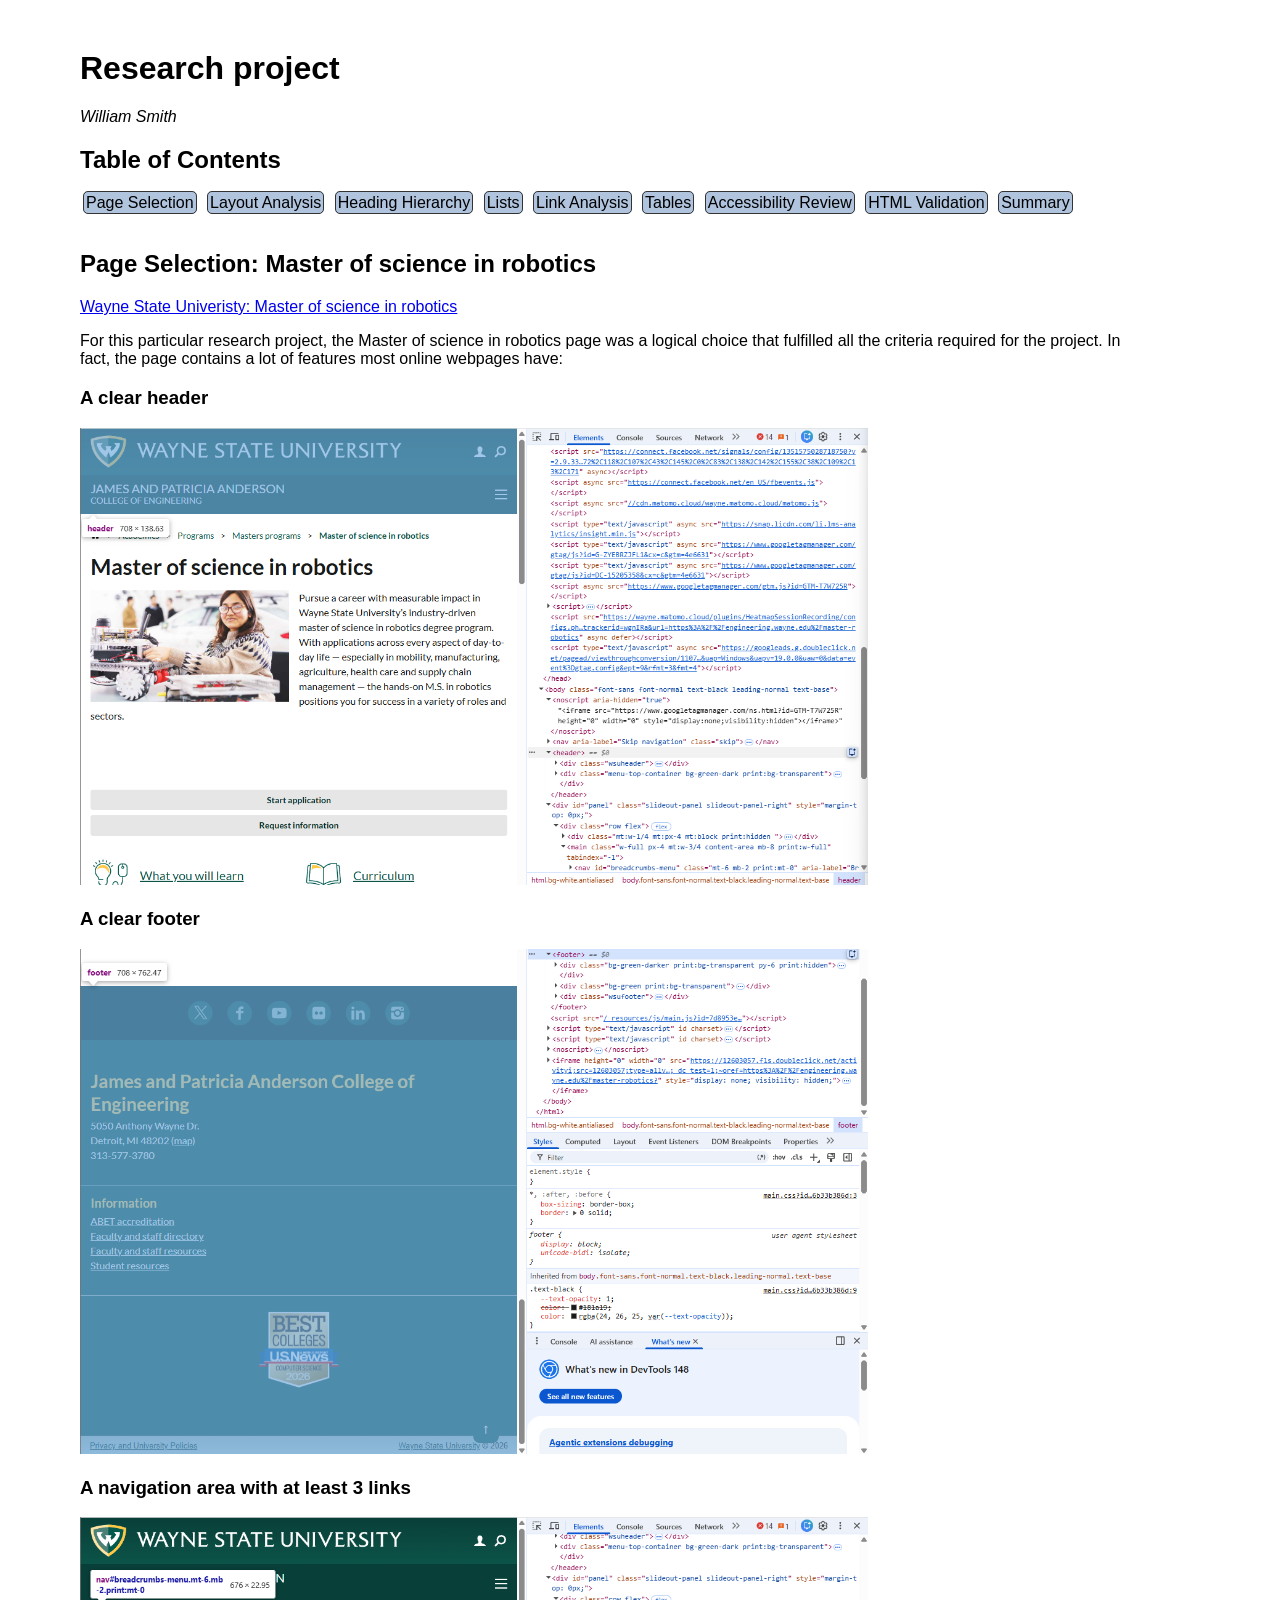
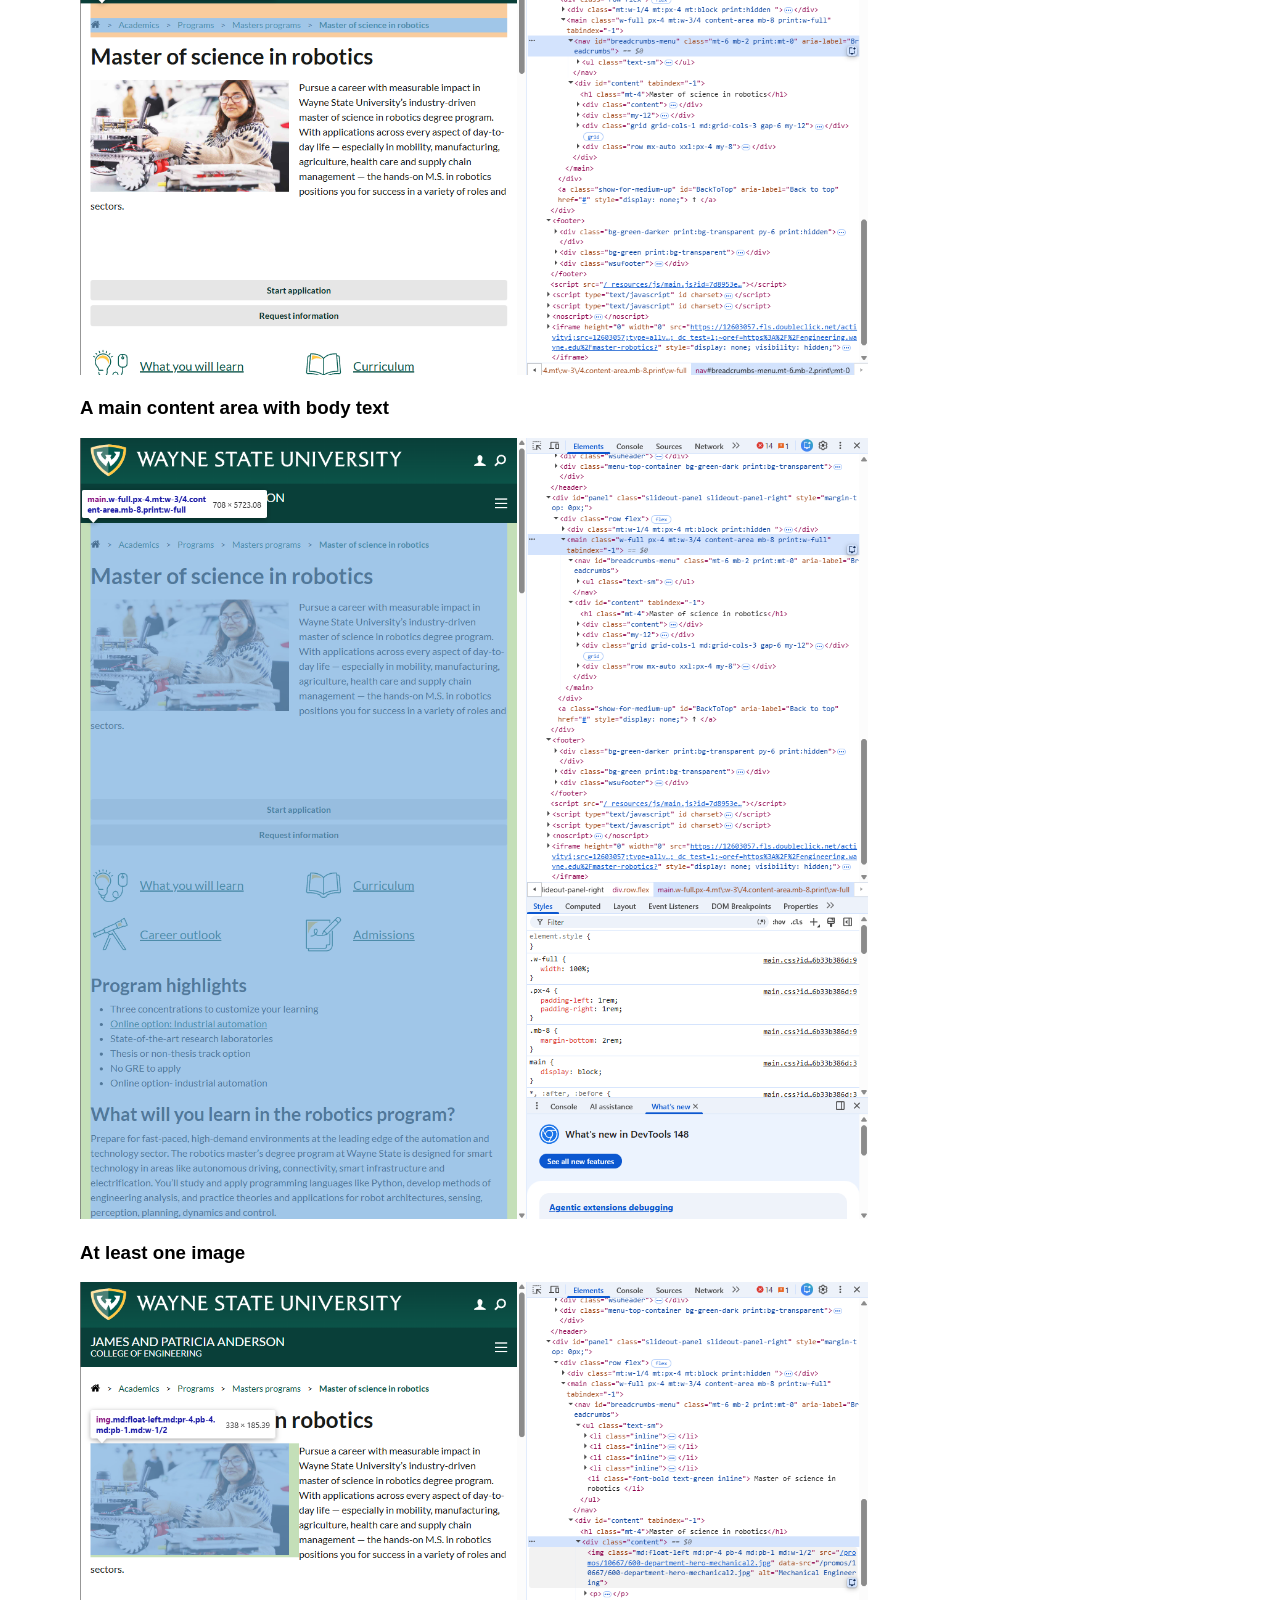
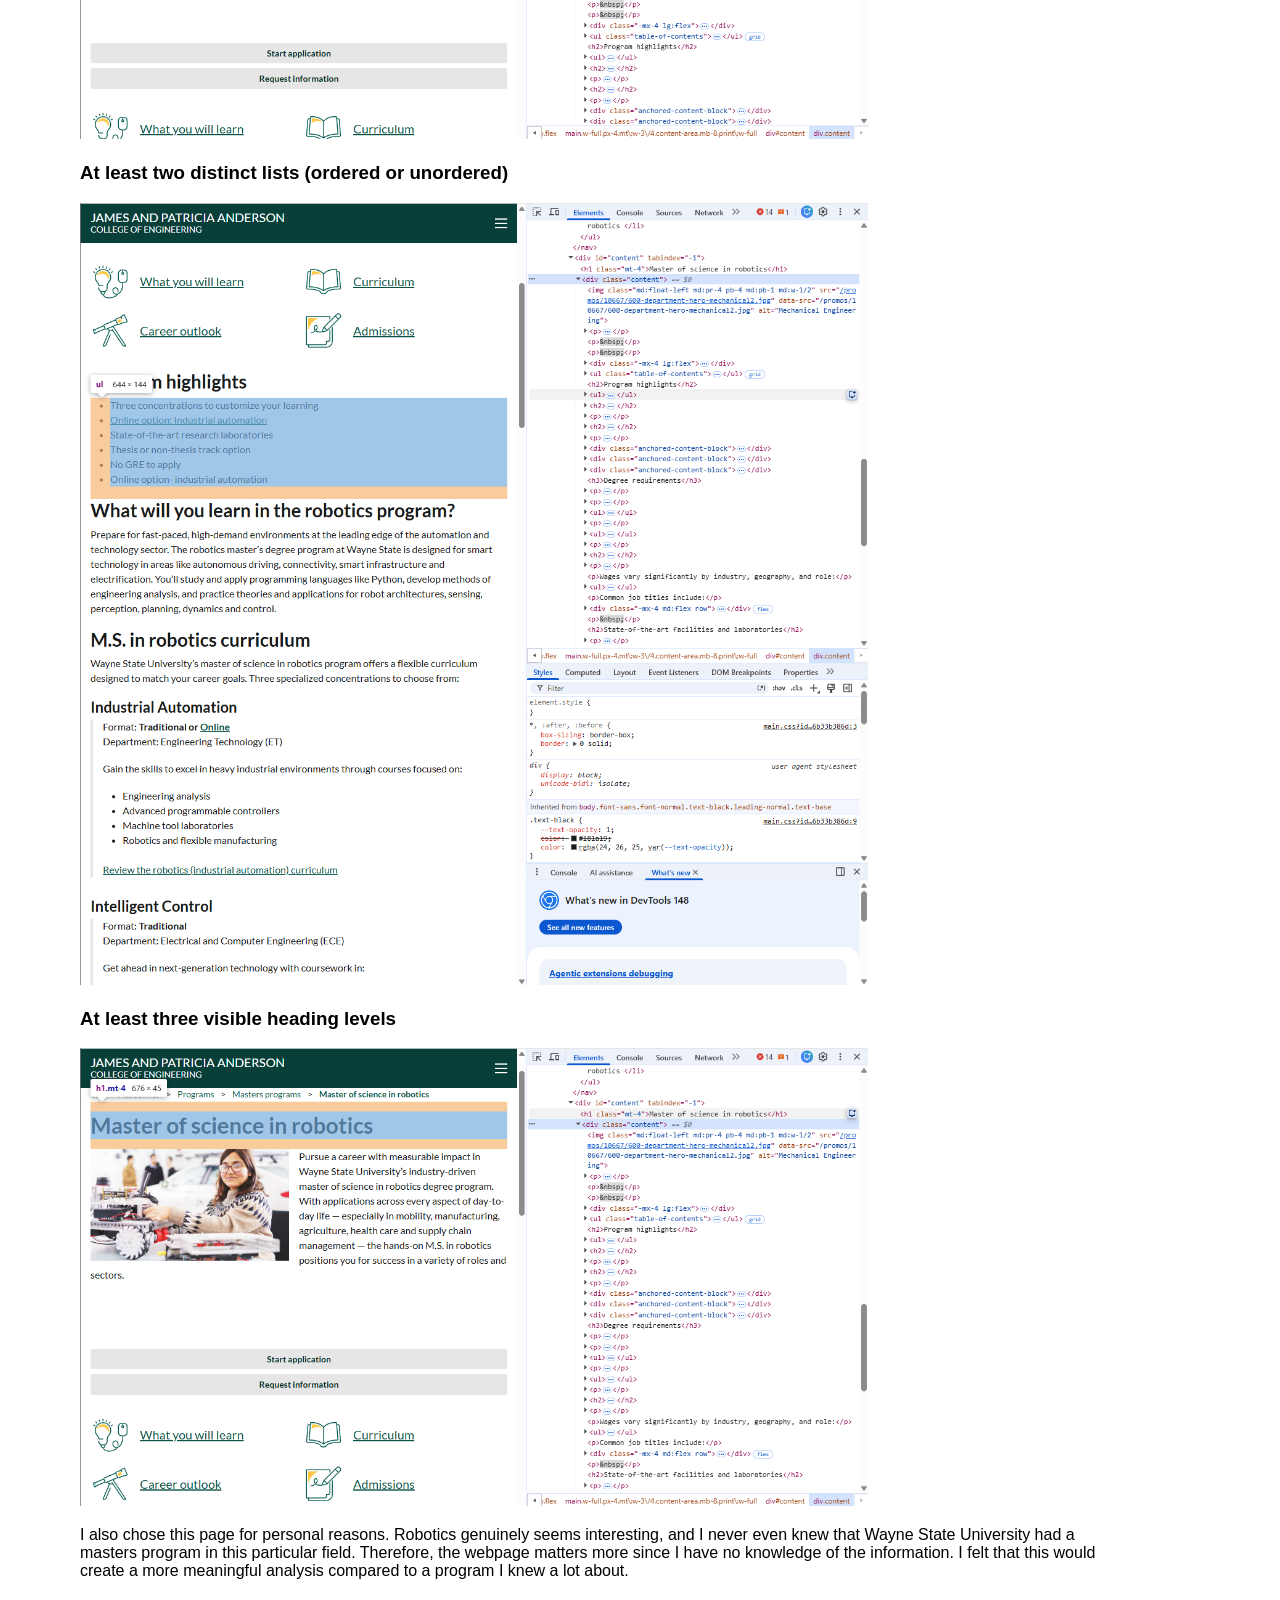
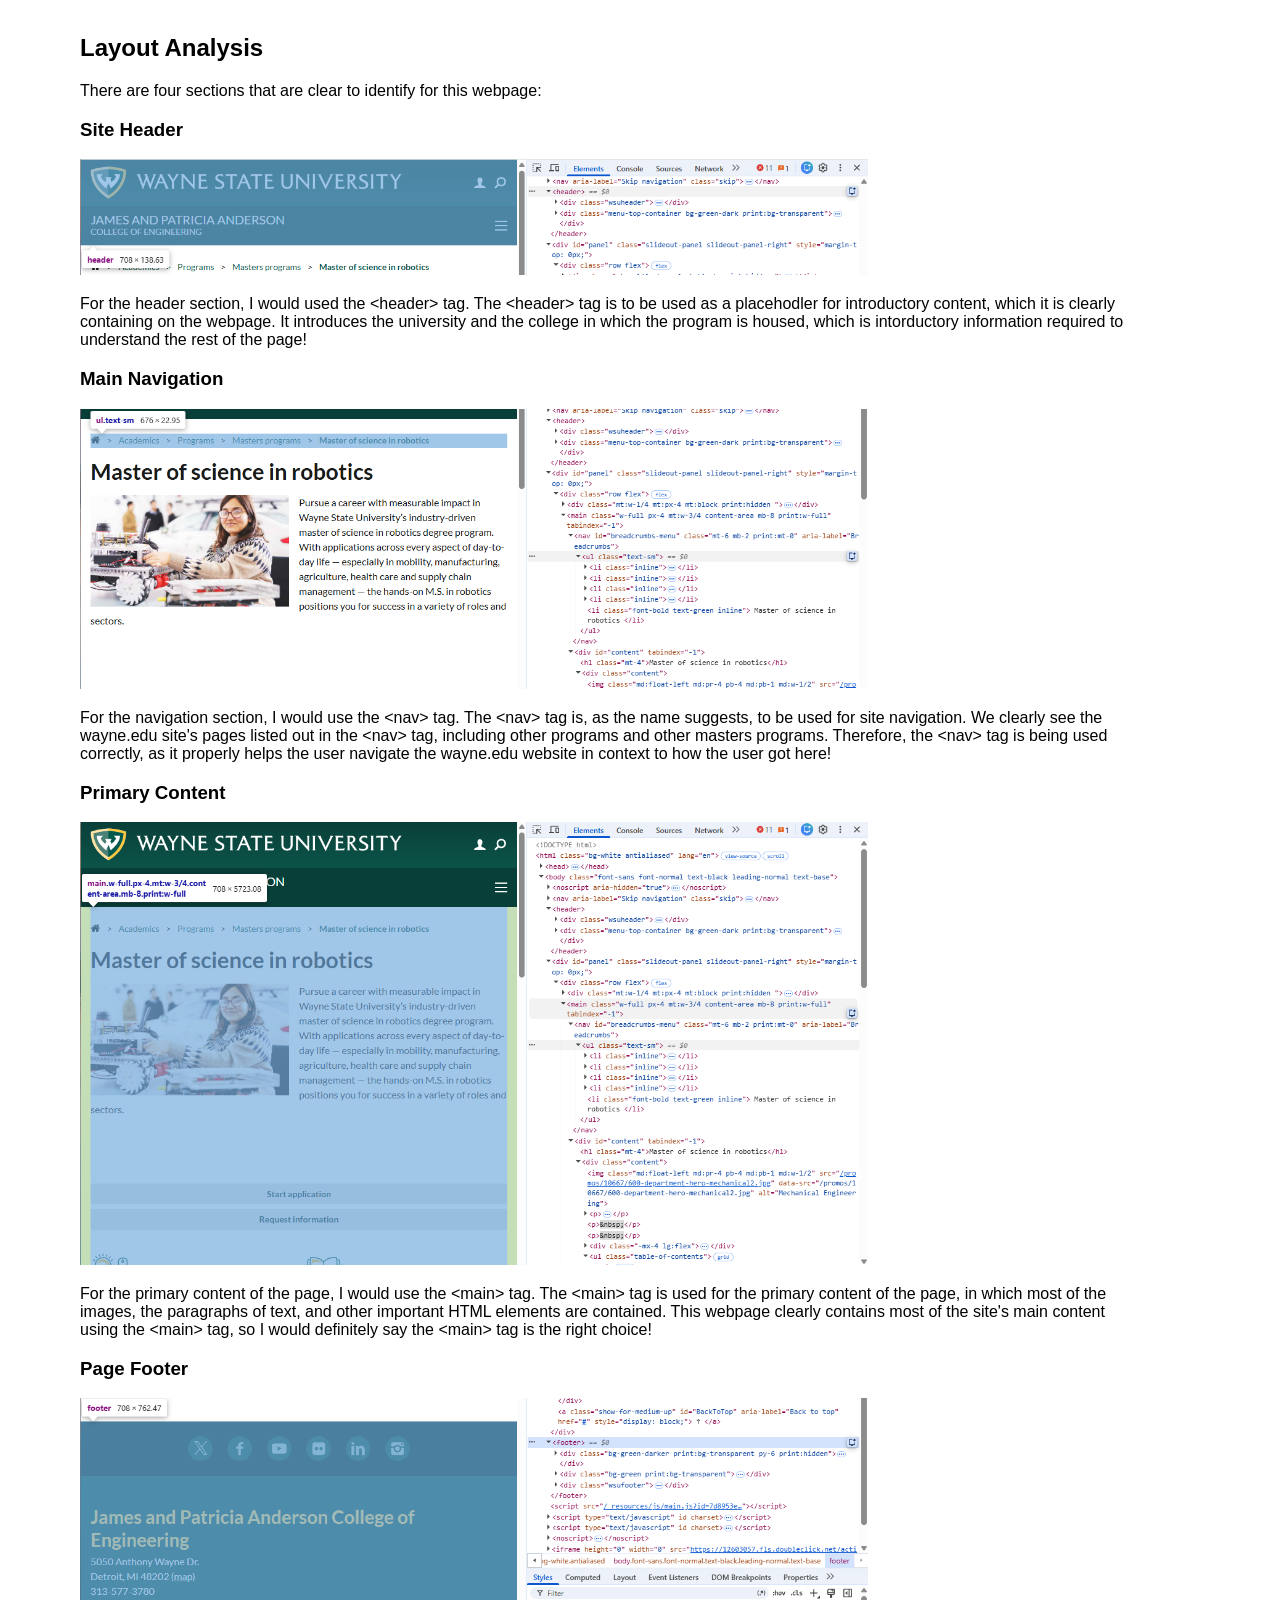
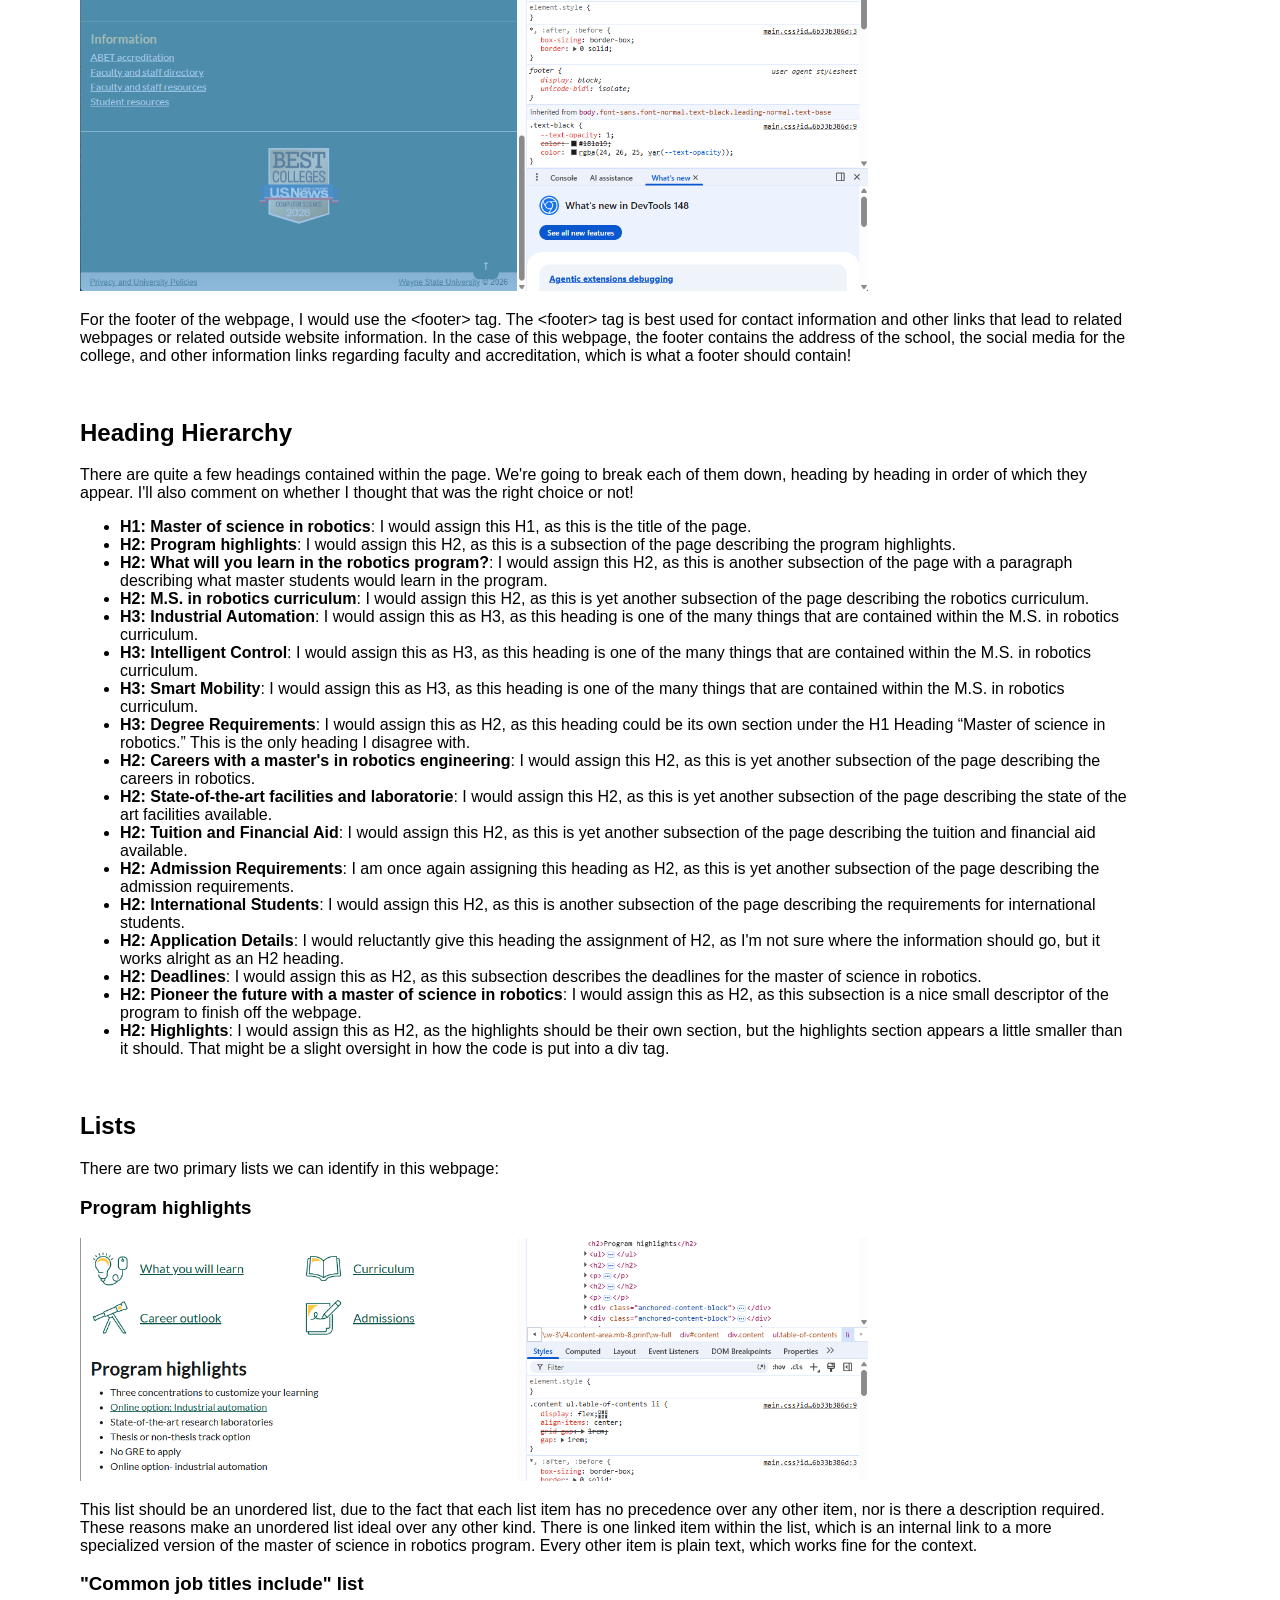
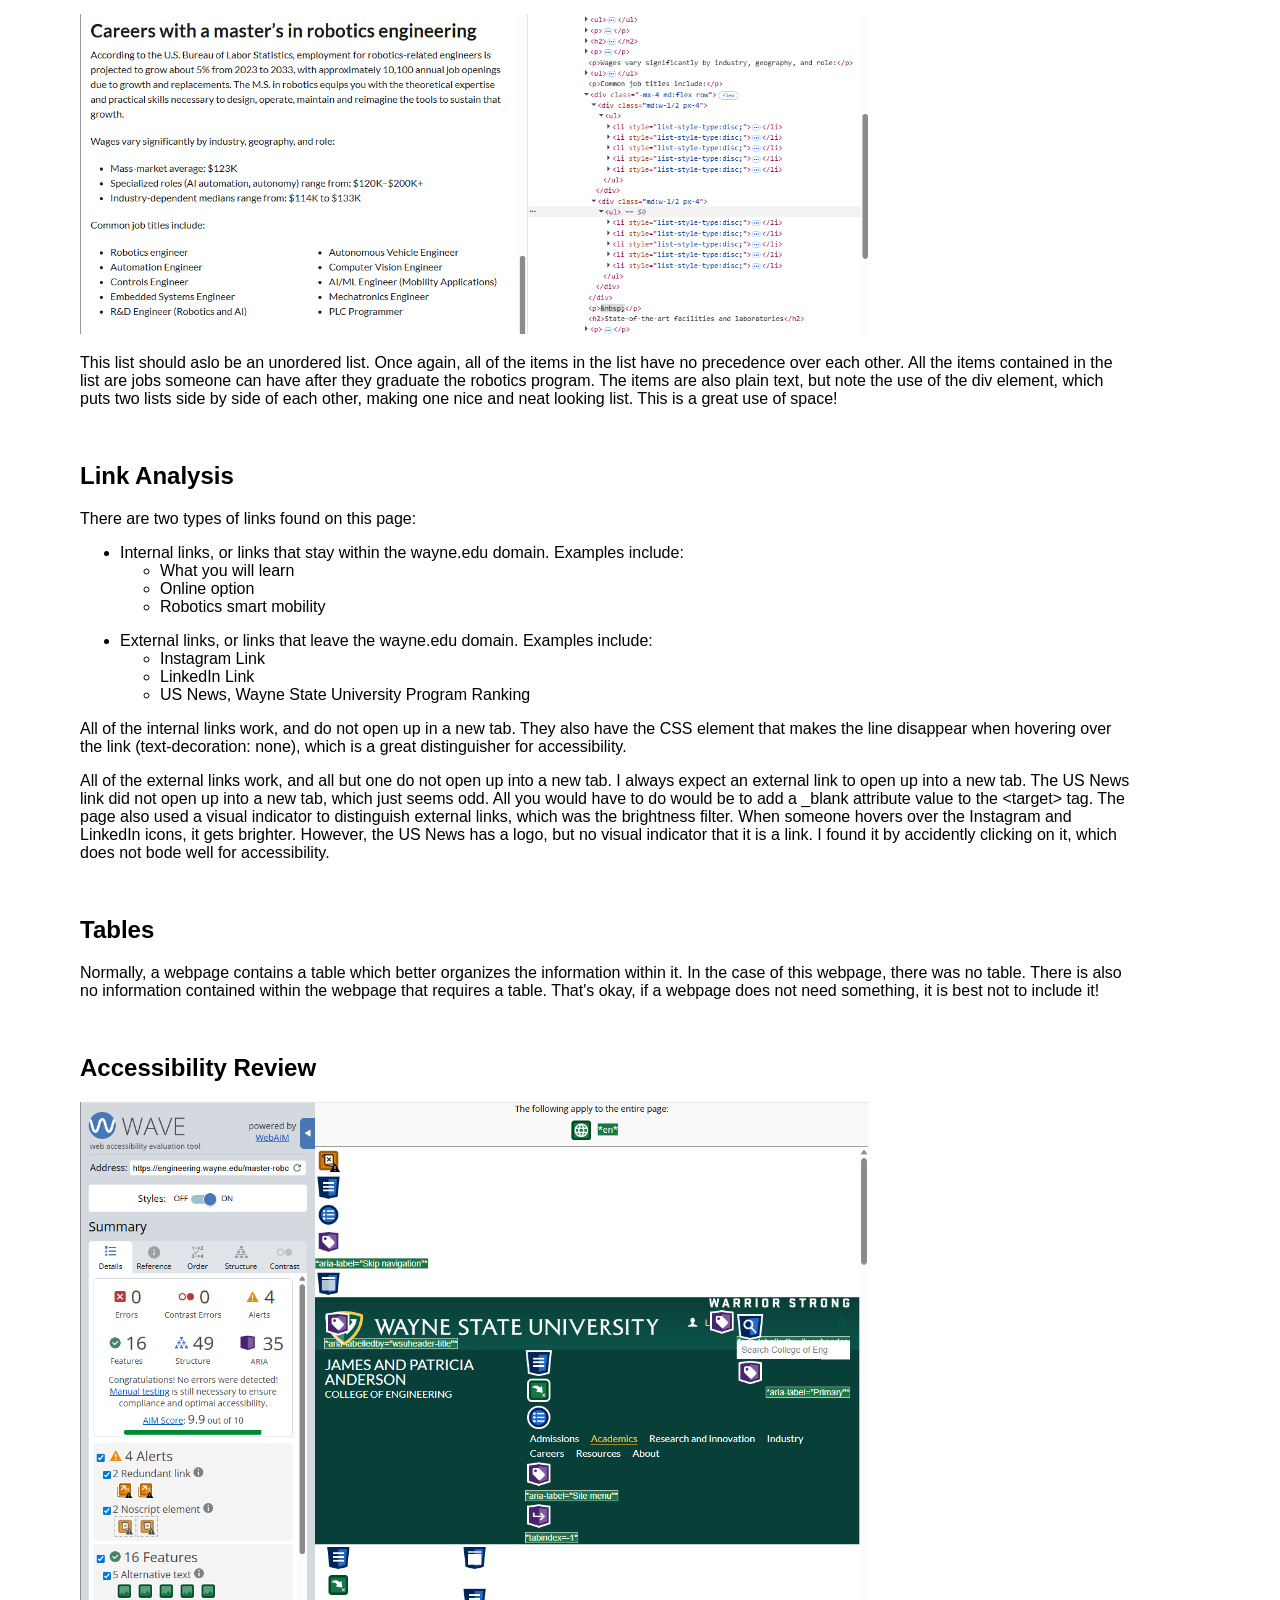
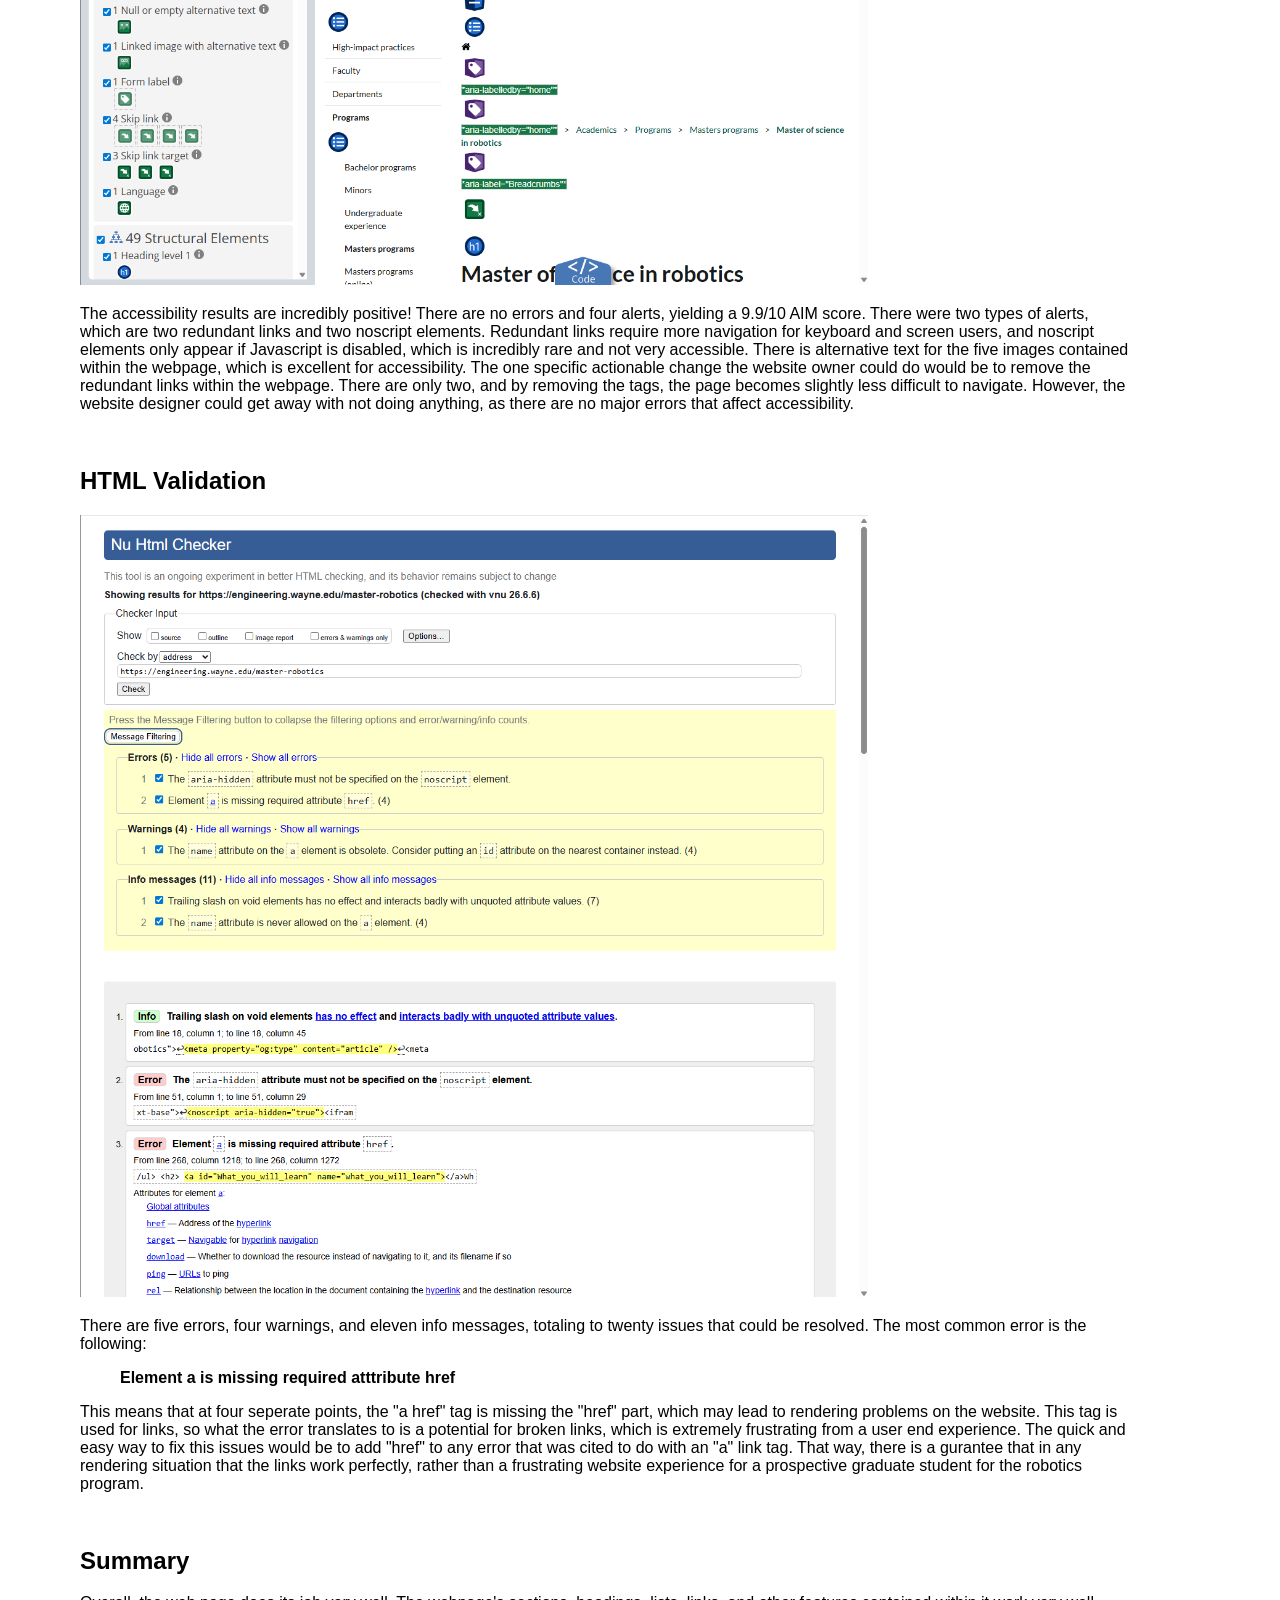
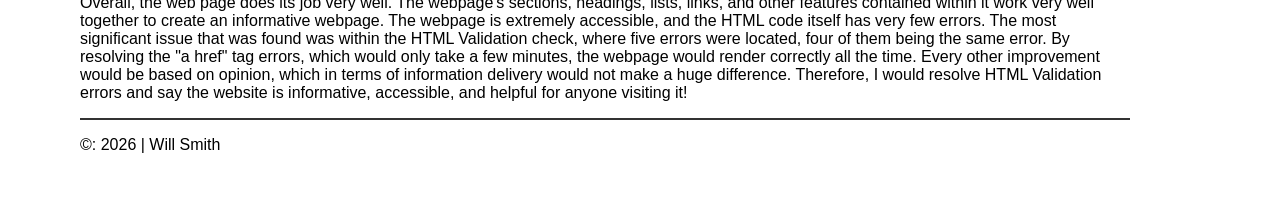
<file: research/index.html>
<!DOCTYPE html>
<html lang="en">

    <head>
        <link rel="stylesheet" href="css/style.css">
        <title> Research project</title>
    </head>

    <body>
        <main>
            <h1>Research project</h1>
            <p><i>William Smith</i></p>

            <nav><h2>Table of Contents</h2>
                <a href="#PageSelection" class="btn">Page Selection</a>
                <a href="#SectionbySection" class="btn">Layout Analysis</a>
                <a href="#HeadingHierarchy" class="btn">Heading Hierarchy</a>
                <a href="#Lists" class="btn">Lists</a>
                <a href="#LinkAnalysis" class="btn">Link Analysis</a>
                <a href="#Tables" class="btn">Tables</a>
                <a href="#AccessibilityReview" class="btn">Accessibility Review</a>
                <a href="#HTMLValidation" class="btn">HTML Validation</a>
                <a href="#Summary" class="btn">Summary</a>
            </nav>

            <br><h2 id="PageSelection">Page Selection: Master of science in robotics</h2>

            <a href="https://engineering.wayne.edu/master-robotics">Wayne State Univeristy: Master of science 
            in robotics</a>

            <p>For this particular research project, the Master of science in robotics page was a logical 
               choice that fulfilled all the criteria required for the project. In fact, the page contains a 
               lot of features most online webpages have:</p>
            
            <h3>A clear header</h3>
            <img src="images/Sec1HeaderIMG.png" alt="The header and HTML code for the header">
            
            <h3>A clear footer</h3>
            <img src="images/Sec1FooterIMG.png" alt="The footer and HTML code for the footer">

            <h3>A navigation area with at least 3 links</h3>
            <img src="images/Sec1NavIMG.png" alt="The navigation area and HTML code for the navigation
                      area">

            <h3>A main content area with body text</h3>
            <img src="images/Sec1MainBodyIMG.png" alt="The main area and HTML code for the main area">

            <h3>At least one image</h3>
            <img src="images/Sec1ImgIMG.png" alt="The image and the HTML code for the image">

            <h3>At least two distinct lists (ordered or unordered)</h3>
            <img src="images/Sec1ListsIMG.png" alt="Two distinct lists and the HTML code for the lists">
            
            <h3>At least three visible heading levels</h3>
            <img src="images/Sec1HeadingLevelsIMG.png" alt="Three visible heading levels and the HTML
                      code for the heading levels">

            <p>I also chose this page for personal reasons. Robotics genuinely seems interesting, and I never
                even knew that Wayne State University had a masters program in this particular field. Therefore,
                the webpage matters more since I have no knowledge of the information. I felt that this would
                create a more meaningful analysis compared to a program I knew a lot about.</p>


            <br><h2 id="SectionbySection">Layout Analysis</h2>
            <p>There are four sections that are clear to identify for this webpage:</p>
            
            <h3>Site Header</h3>
            <img src="images/Sec2SiteHeaderIMG.png" alt="The website header">
            <p>For the header section, I would used the &lt;header&gt; tag. The &lt;header&gt; tag is to be used
               as a placehodler for introductory content, which it is clearly containing on the webpage. It 
               introduces the university and the college in which the program is housed, which is intorductory 
               information required to understand the rest of the page!</p>

            <h3>Main Navigation</h3>
            <img src="images/Sec2NavigationIMG.png" alt="The website navigation panel">
            <p>For the navigation section, I would use the &lt;nav&gt; tag. The &lt;nav&gt; tag is, as the name
               suggests, to be used for site navigation. We clearly see the wayne.edu site's pages listed out 
               in the &lt;nav&gt; tag, including other programs and other masters programs. Therefore, the 
               &lt;nav&gt; tag is being used correctly, as it properly helps the user navigate the wayne.edu 
               website in context to how the user got here!</p>

            <h3>Primary Content</h3>
            <img src="images/Sec2MainIMG.png" alt="The main content of the page">
            <p>For the primary content of the page, I would use the &lt;main&gt; tag. The &lt;main&gt; tag is 
               used for the primary content of the page, in which most of the images, the paragraphs of text, 
               and other important HTML elements are contained. This webpage clearly contains most of the 
               site's main content using the &lt;main&gt; tag, so I would definitely say the &lt;main&gt; tag
               is the right choice!
            </p>

            <h3>Page Footer</h3>   
            <img src="images/Sec2FooterIMG.png" alt="The footer of the webpage">
            <p>For the footer of the webpage, I would use the &lt;footer&gt; tag. The &lt;footer&gt; tag is 
               best used for contact information and other links that lead to related webpages or related
               outside website information. In the case of this webpage, the footer contains the address of
               the school, the social media for the college, and other information links regarding faculty 
               and accreditation, which is what a footer should contain!</p>


            <br><h2 id="HeadingHierarchy">Heading Hierarchy</h2>

            <p>There are quite a few headings contained within the page. We're going to break each of them down,
               heading by heading in order of which they appear. I'll also comment on whether I thought that
               was the right choice or not!</p>
            <ul>
                <li><b>H1: Master of science in robotics</b>: I would assign this H1, as this is the title of 
                    the page.</li>
                <li><b>H2: Program highlights</b>: I would assign this H2, as this is a subsection of the page 
                    describing the program highlights.</li>
                <li><b>H2: What will you learn in the robotics program?</b>: I would assign this H2, as this is
                    another subsection of the page with a paragraph describing what master students would 
                    learn in the program.</li>
                <li><b>H2: M.S. in robotics curriculum</b>: I would assign this H2, as this is yet another 
                    subsection of the page describing the robotics curriculum.</li>
                <li><b>H3: Industrial Automation</b>: I would assign this as H3, as this heading is one of the 
                    many things that are contained within the M.S. in robotics curriculum.</li>
                <li><b>H3: Intelligent Control</b>: I would assign this as H3, as this heading is one of the 
                    many things that are contained within the M.S. in robotics curriculum.</li>
                <li><b>H3: Smart Mobility</b>: I would assign this as H3, as this heading is one of the many 
                    things that are contained within the M.S. in robotics curriculum.</li>
                <li><b>H3: Degree Requirements</b>: I would assign this as H2, as this heading could be its 
                    own section under the H1 Heading “Master of science in robotics.” This is the only heading 
                    I disagree with.</li>
                <li><b>H2: Careers with a master's in robotics engineering</b>: I would assign this H2, as this is 
                    yet another subsection of the page describing the careers in robotics.</li>
                <li><b>H2: State-of-the-art facilities and laboratorie</b>: I would assign this H2, as this is 
                    yet another subsection of the page describing the state of the art facilities available.</li>
                <li><b>H2: Tuition and Financial Aid</b>: I would assign this H2, as this is yet another 
                    subsection of the page describing the tuition and financial aid available.</li>
                <li><b>H2: Admission Requirements</b>: I am once again assigning this heading as H2, as this 
                    is yet another subsection of the page describing the admission requirements.</li>
                <li><b>H2: International Students</b>: I would assign this H2, as this is another subsection
                     of the page describing the requirements for international students.</li>
                <li><b>H2: Application Details</b>: I would reluctantly give this heading the assignment of 
                    H2, as I'm not sure where the information should go, but it works alright as an H2 
                    heading.</li>
                <li><b>H2: Deadlines</b>: I would assign this as H2, as this subsection describes the deadlines 
                    for the master of science in robotics.</li>
                <li><b>H2: Pioneer the future with a master of science in robotics</b>: I would assign this as 
                    H2, as this subsection is a nice small descriptor of the program to finish off the 
                    webpage.</li> 
                <li><b>H2: Highlights</b>: I would assign this as H2, as the highlights should be their own 
                    section, but the highlights section appears a little smaller than it should. That might 
                    be a slight oversight in how the code is put into a div tag.</li>
            </ul>


            <br><h2 id="Lists">Lists</h2>
   
            <p>There are two primary lists we can identify in this webpage:</p>
            
            <h3>Program highlights</h3>
            <img src="images/Sec4List1IMG.png" alt="A list showing the program highlights and the HTML
                      code associated with it">
            <p>This list should be an unordered list, due to the fact that each list item has no precedence
               over any other item, nor is there a description required. These reasons make an unordered list
               ideal over any other kind. There is one linked item within the list, which is an internal link
               to a more specialized version of the master of science in robotics program. Every other item is 
               plain text, which works fine for the context.</p>

            <h3>"Common job titles include" list</h3>
            <img src="images/Sec4List2IMG.png" alt="A list using the div element, displaying common job
                      titles in the field of robotics">
            <p>This list should aslo be an unordered list. Once again, all of the items in the list have no 
               precedence over each other. All the items contained in the list are jobs someone can have after 
               they graduate the robotics program. The items are also plain text, but note the use of the div 
               element, which puts two lists side by side of each other, making one nice and neat looking list.
               This is a great use of space!</p>

            <br><h2 id="LinkAnalysis">Link Analysis</h2>
            <p>There are two types of links found on this page:</p>
            <ul>
                <li>Internal links, or links that stay within the wayne.edu domain. Examples include:
                    <ul>
                        <li>What you will learn</li>
                        <li>Online option</li>
                        <li>Robotics smart mobility</li>
                    </ul>
                </li>
            </ul>  
            <ul>
                <li>External links, or links that leave the wayne.edu domain. Examples include:
                    <ul>
                        <li>Instagram Link</li>
                        <li>LinkedIn Link</li>
                        <li>US News, Wayne State University Program Ranking</li>
                    </ul>
                </li>
            </ul>

            <p>All of the internal links work, and do not open up in a new tab. They also have the CSS element 
               that makes the line disappear when hovering over the link (text-decoration: none), which is a 
               great distinguisher for accessibility.</p>

            <p>All of the external links work, and all but one do not open up into a new tab. I always expect 
               an external link to open up into a new tab. The US News link did not open up into a new tab, 
               which just seems odd. All you would have to do would be to add a _blank attribute value to the 
               &lt;target&gt; tag. The page also used a visual indicator to distinguish external links, which 
               was the brightness filter. When someone hovers over the Instagram and LinkedIn icons, it gets 
               brighter. However, the US News has a logo, but no visual indicator that it is a link. I found it
               by accidently clicking on it, which does not bode well for accessibility.</p>


            <br><h2 id="Tables">Tables</h2>
            <p>Normally, a webpage contains a table which better organizes the information within it. In the case
               of this webpage, there was no table. There is also no information contained within the webpage that
               requires a table. That's okay, if a webpage does not need something, it is best not to include it!</p>

            <br><h2 id="AccessibilityReview">Accessibility Review</h2>
            <img src="images/Sec7WAVEIMG.png" alt="A Web Accessibility Evaluation Tool panel result for 
                      the webpage">
            <p>The accessibility results are incredibly positive! There are no errors and four alerts, yielding
               a 9.9/10 AIM score. There were two types of alerts, which are two redundant links and two noscript 
               elements. Redundant links require more navigation for keyboard and screen users, and noscript 
               elements only appear if Javascript is disabled, which is incredibly rare and not very accessible. 
               There is alternative text for the five images contained within the webpage, which is excellent for
               accessibility. The one specific actionable change the website owner could do would be to remove the 
               redundant links within the webpage. There are only two, and by removing the tags, the page becomes
               slightly less difficult to navigate. However, the website designer could get away with not doing
               anything, as there are no major errors that affect accessibility. 
            </p>


            <br><h2 id="HTMLValidation">HTML Validation</h2>
            <img src="images/Sec8NuHtmlIMG.png" alt="The Nu Html Checker error results, with a summary of
                      the results">
            <p>There are five errors, four warnings, and eleven info messages, totaling to twenty issues that could
               be resolved. The most common error is the following:</p>
               <blockquote><b>Element a is missing required atttribute href</b></blockquote>
            <p>This means that at four seperate points, the "a href" tag is missing the "href" part, which may lead to
               rendering problems on the website. This tag is used for links, so what the error translates to is a 
               potential for broken links, which is extremely frustrating from a user end experience. The quick and 
               easy way to fix this issues would be to add "href" to any error that was cited to do with an "a" link 
               tag. That way, there is a gurantee that in any rendering situation that the links work perfectly, rather
               than a frustrating website experience for a prospective graduate student for the robotics program.</p>
               
               
            <br><h2 id="Summary">Summary</h2>
            <p>Overall, the web page does its job very well. The webpage's sections, headings, lists, links, and 
               other features contained within it work very well together to create an informative webpage. The 
               webpage is extremely accessible, and the HTML code itself has very few errors. The most significant
               issue that was found was within the HTML Validation check, where five errors were located, four of
               them being the same error. By resolving the "a href" tag errors, which would only take a few minutes, 
               the webpage would render correctly all the time. Every other improvement would be based on opinion, 
               which in terms of information delivery would not make a huge difference. Therefore, I would resolve
               HTML Validation errors and say the website is informative, accessible, and helpful for anyone visiting
               it!</p>


        </main>
        <footer>
            <hr>
            <p>&copy;: 2026 | Will Smith</p>
        </footer> 
    </body>    
</html>
</file>
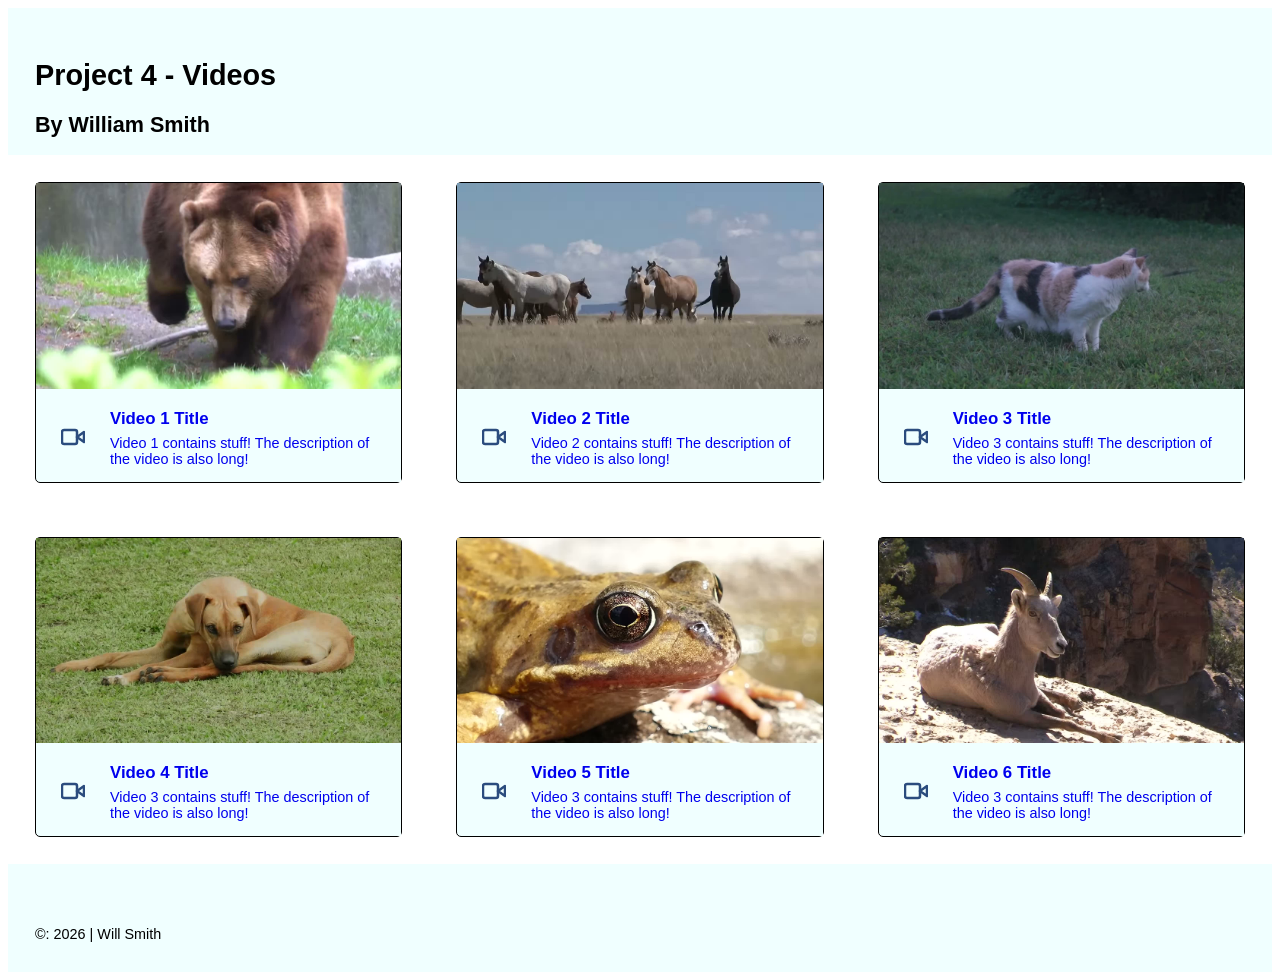
<file: video/index.html>
<!DOCTYPE html>
<html lang="en">

    <head>
        <link rel="stylesheet" href="styles.css">
        <title>Project 4 - Videos</title>
    </head>

    <body>
        
        <div class="grid-container">
            <div class="grid-item1">
                <br>
                <br>
                <h1>Project 4 - Videos</h1>
                <h2>By William Smith</h2>
            </div>
            
            <div class="grid-item2">
                <a href="vid1.html">
                    <img src="responsive-video/assets/images/video-1-frame1.jpg" alt="Video 1 Thumbnail" style="width:100%; height:auto">
                    <div class="bentobox">    
                        <img class="videosvg" src="responsive-video/assets/images/video-icon.svg" alt="Video Icon">
                        <div class="filling">
                            <h3>Video 1 Title</h3>
                            <p>Video 1 contains stuff! The description of the video is also long!</p>
                        </div>
                    </div>
                </a>
            </div>

            <div class="grid-item3">
                <a href="vid2.html">                 
                    <img src="responsive-video/assets/images/video-2-frame1.jpg" alt="Video 2 Thumbnail" style="width:100%; height:auto">
                    <div class="bentobox">
                        <img class="videosvg" src="responsive-video/assets/images/video-icon.svg" alt="Video Icon">
                        <div class="filling">
                            <h3>Video 2 Title</h3>
                            <p>Video 2 contains stuff! The description of the video is also long!</p>
                        </div>
                    </div>
                </a>
            </div>

            <div class="grid-item4">
                <a href="vid3.html"> 
                    <img src="responsive-video/assets/images/video-3-frame1.jpg" alt="Video 3 Thumbnail" style="width:100%; height:auto">
                    <div class="bentobox">
                        <img class="videosvg" src="responsive-video/assets/images/video-icon.svg" alt="Video Icon">
                        <div class="filling">
                            <h3>Video 3 Title</h3>
                            <p>Video 3 contains stuff! The description of the video is also long!</p>
                        </div>
                    </div>
                </a>
            </div>

            <div class="grid-item5">
                <a href="vid4.html">                 
                    <img src="responsive-video/assets/images/video-4-frame1.jpg" alt="Video 4 Thumbnail" style="width:100%; height:auto">
                    <div class="bentobox">
                        <img class="videosvg" src="responsive-video/assets/images/video-icon.svg" alt="Video Icon">
                        <div class="filling">  
                            <h3>Video 4 Title</h3>
                            <p>Video 3 contains stuff! The description of the video is also long!</p>
                        </div>
                    </div>
                </a>
            </div>

            <div class="grid-item6">
                <a href="vid5.html">     
                    <img src="responsive-video/assets/images/video-5-frame1.jpg" alt="Video 5 Thumbnail" style="width:100%; height:auto">
                    <div class="bentobox">
                        <img class="videosvg" src="responsive-video/assets/images/video-icon.svg" alt="Video Icon">
                        <div class="filling">  
                            <h3>Video 5 Title</h3>
                            <p>Video 3 contains stuff! The description of the video is also long!</p>
                        </div>
                    </div>
                </a>
            </div>

            <div class="grid-item7">
                <a href="vid6.html">     
                    <img src="responsive-video/assets/images/video-6-frame1.jpg" alt="Video 6 Thumbnail" style="width:100%; height:auto">
                    <div class="bentobox">
                        <img class="videosvg" src="responsive-video/assets/images/video-icon.svg" alt="Video Icon">
                        <div class="filling">                              
                            <h3>Video 6 Title</h3>
                            <p>Video 3 contains stuff! The description of the video is also long!</p>
                        </div>
                    </div>                        
                </a>
            </div>

        
           <footer class="grid-item8">
                <div class="footeralignment">
                    <br>
                    <br>
                    <br>
                    <p>&copy;: 2026 | Will Smith</p>
                </div>
            </footer>
        </div>
    </body>
</html>
</file>
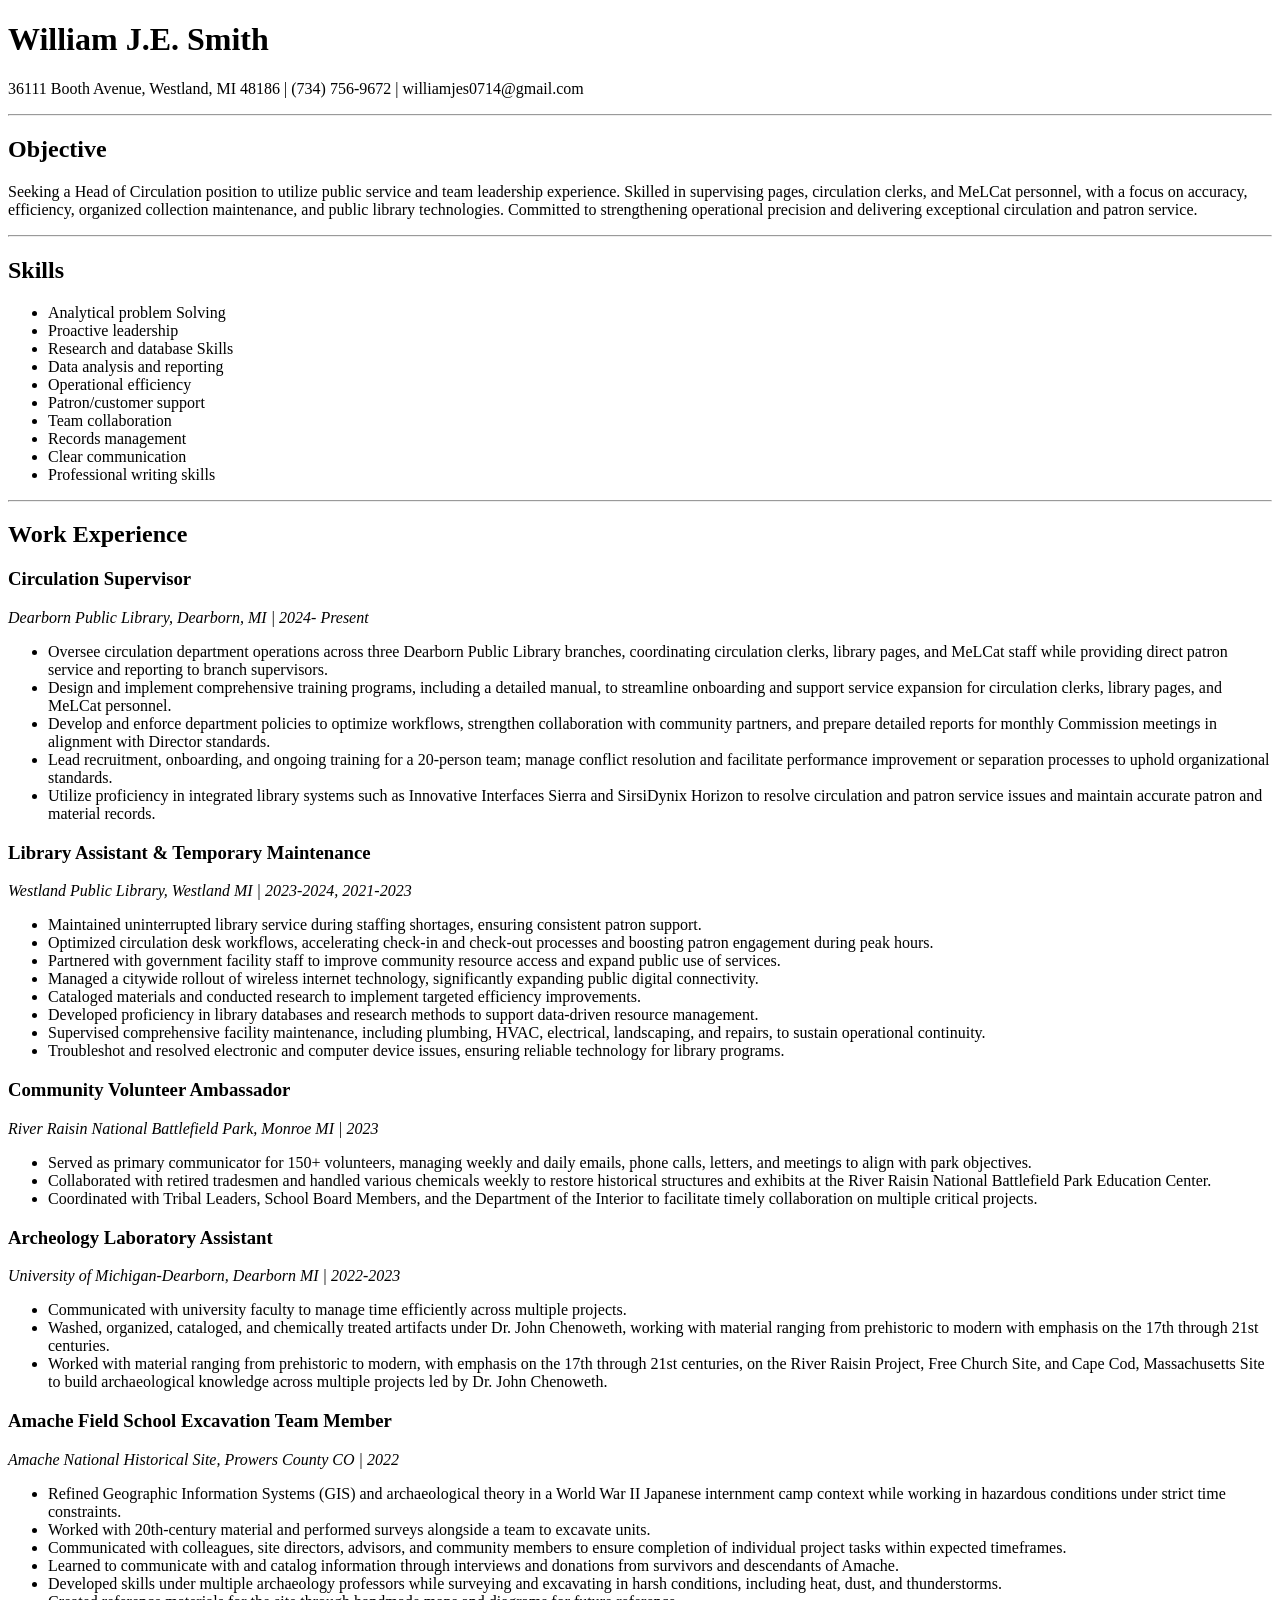
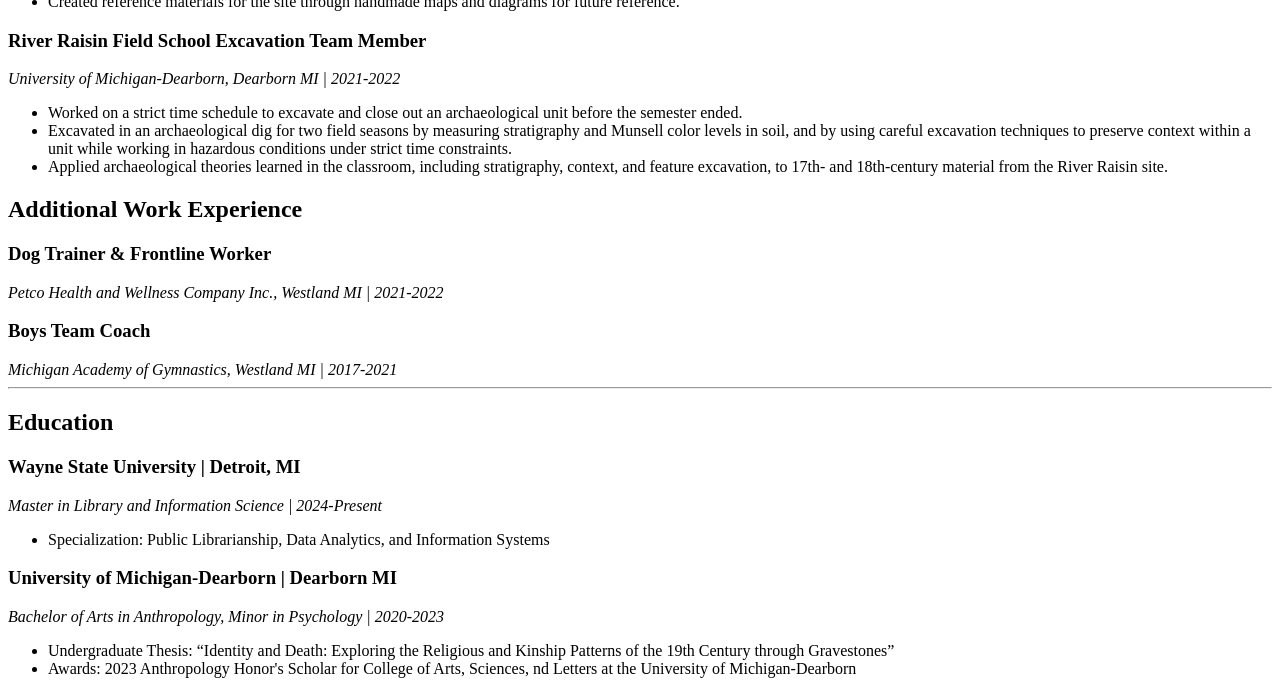
<file: resume/resume.html>
<!DOCTYPE html>
<html lang="en">

    <head>
        <title> William J.E. Smith Resume</title>
    </head>

    <body>
        <main>
            <h1> William J.E. Smith </h1>
            <p>36111 Booth Avenue, Westland, MI 48186 | (734) 756-9672 | williamjes0714@gmail.com</p>
            <hr>
            
            <h2>Objective</h2>            
            <p>Seeking a Head of Circulation position to utilize public service and team leadership experience.
               Skilled in supervising pages, circulation clerks, and MeLCat personnel, with a focus on accuracy,
               efficiency, organized collection maintenance, and public library technologies. Committed to 
               strengthening operational precision and delivering exceptional circulation and patron service.</p>
            <hr>

            <h2>Skills</h2>
            <ul>
                <li>Analytical problem Solving</li>
                <li>Proactive leadership</li>
                <li>Research and database Skills</li>
                <li>Data analysis and reporting</li>
                <li>Operational efficiency</li>
                <li>Patron/customer support</li>
                <li>Team collaboration</li>
                <li>Records management</li>
                <li>Clear communication</li>
                <li>Professional writing skills</li>
            </ul>
            <hr>

            <h2>Work Experience</h2>
                <h3>Circulation Supervisor</h3>
                    <em>Dearborn Public Library, Dearborn, MI | 2024- Present</em>
                <ul>
                    <li>Oversee circulation department operations across three Dearborn Public Library branches,
                        coordinating circulation clerks, library pages, and MeLCat staff while providing direct 
                        patron service and reporting to branch supervisors.</li>
                    <li>Design and implement comprehensive training programs, including a detailed manual, to 
                        streamline onboarding and support service expansion for circulation clerks, library 
                        pages, and MeLCat personnel.</li>
                    <li>Develop and enforce department policies to optimize workflows, strengthen collaboration 
                        with community partners, and prepare detailed reports for monthly Commission meetings in
                        alignment with Director standards.</li>
                    <li>Lead recruitment, onboarding, and ongoing training for a 20-person team; manage conflict
                        resolution and facilitate performance improvement or separation processes to uphold 
                        organizational standards.</li>
                    <li>Utilize proficiency in integrated library systems such as Innovative Interfaces Sierra 
                        and SirsiDynix Horizon to resolve circulation and patron service issues and maintain 
                        accurate patron and material records.</li>
                </ul>     

                <h3>Library Assistant & Temporary Maintenance</h3>
                    <em>Westland Public Library, Westland MI | 2023-2024, 2021-2023</em>
                <ul>
                    <li>Maintained uninterrupted library service during staffing shortages, ensuring consistent 
                        patron support.</li>
                    <li>Optimized circulation desk workflows, accelerating check-in and check-out processes and 
                        boosting patron engagement during peak hours.</li>
                    <li>Partnered with government facility staff to improve community resource access and expand
                         public use of services.</li>
                    <li>Managed a citywide rollout of wireless internet technology, significantly expanding 
                        public digital connectivity.</li>
                    <li>Cataloged materials and conducted research to implement targeted efficiency improvements.</li>
                    <li>Developed proficiency in library databases and research methods to support data-driven 
                        resource management.</li>
                    <li>Supervised comprehensive facility maintenance, including plumbing, HVAC, electrical, 
                        landscaping, and repairs, to sustain operational continuity.</li>
                    <li>Troubleshot and resolved electronic and computer device issues, ensuring reliable 
                        technology for library programs.</li>
                </ul>     

                <h3>Community Volunteer Ambassador</h3>
                    <em>River Raisin National Battlefield Park, Monroe MI | 2023</em>
                <ul>
                    <li>Served as primary communicator for 150+ volunteers, managing weekly and daily emails, 
                        phone calls, letters, and meetings to align with park objectives.</li>
                    <li>Collaborated with retired tradesmen and handled various chemicals weekly to restore 
                        historical structures and exhibits at the River Raisin National Battlefield Park Education Center.</li>
                    <li>Coordinated with Tribal Leaders, School Board Members, and the Department of the 
                        Interior to facilitate timely collaboration on multiple critical projects.</li>
                </ul>
            
                <h3>Archeology Laboratory Assistant</h3>
                    <em>University of Michigan-Dearborn, Dearborn MI | 2022-2023</em>
                <ul>
                    <li>Communicated with university faculty to manage time efficiently across multiple 
                        projects.</li>
                    <li>Washed, organized, cataloged, and chemically treated artifacts under Dr. John Chenoweth, 
                        working with material ranging from prehistoric to modern with emphasis on the 17th through 
                        21st centuries.</li>
                    <li>Worked with material ranging from prehistoric to modern, with emphasis on the 17th through 
                        21st centuries, on the River Raisin Project, Free Church Site, and Cape Cod, Massachusetts 
                        Site to build archaeological knowledge across multiple projects led by Dr. John 
                        Chenoweth.</li>
                </ul>         
            
                <h3>Amache Field School Excavation Team Member</h3>
                    <em>Amache National Historical Site, Prowers County CO | 2022</em>
                <ul>
                    <li>Refined Geographic Information Systems (GIS) and archaeological theory in a World War II 
                        Japanese internment camp context while working in hazardous conditions under strict time 
                        constraints.</li>
                    <li>Worked with 20th-century material and performed surveys alongside a team to excavate 
                        units.</li>
                    <li>Communicated with colleagues, site directors, advisors, and community members to ensure 
                        completion of individual project tasks within expected timeframes.</li>
                    <li>Learned to communicate with and catalog information through interviews and donations from 
                        survivors and descendants of Amache.</li>
                    <li>Developed skills under multiple archaeology professors while surveying and excavating in 
                        harsh conditions, including heat, dust, and thunderstorms.</li>
                    <li>Created reference materials for the site through handmade maps and diagrams for future 
                        reference.</li>
                </ul>

                <h3>River Raisin Field School Excavation Team Member</h3>
                    <em>University of Michigan-Dearborn, Dearborn MI | 2021-2022</em>
                <ul>
                    <li>Worked on a strict time schedule to excavate and close out an archaeological unit before 
                        the semester ended.</li>
                    <li>Excavated in an archaeological dig for two field seasons by measuring stratigraphy and 
                        Munsell color levels in soil, and by using careful excavation techniques to preserve 
                        context within a unit while working in hazardous conditions under strict time 
                        constraints.</li>
                    <li>Applied archaeological theories learned in the classroom, including stratigraphy, context, 
                        and feature excavation, to 17th- and 18th-century material from the River Raisin site.</li>
                </ul>

       <h2>Additional Work Experience</h2>
                <h3>Dog Trainer & Frontline Worker</h3>
                    <em>Petco Health and Wellness Company Inc., Westland MI | 2021-2022</em>
                <h3>Boys Team Coach</h3>
                    <em>Michigan Academy of Gymnastics, Westland MI | 2017-2021</em>
            <hr>

       <h2>Education</h2>  
                <h3>Wayne State University | Detroit, MI</h3>
                    <em>Master in Library and Information Science | 2024-Present</em>
                <ul>
                    <li>Specialization: Public Librarianship, Data Analytics, and Information Systems</li>
                </ul>

                <h3>University of Michigan-Dearborn | Dearborn MI</h3>
                    <em>Bachelor of Arts in Anthropology, Minor in Psychology | 2020-2023</em>
                <ul>
                    <li>Undergraduate Thesis: “Identity and Death: Exploring the Religious and Kinship 
                        Patterns of the 19th Century through Gravestones”</li>
                    <li>Awards: 2023 Anthropology Honor's Scholar for College of Arts, Sciences, 
                        nd Letters at the University of Michigan-Dearborn</li>
                </ul>          
        </main>
    </body>
</html>
</file>
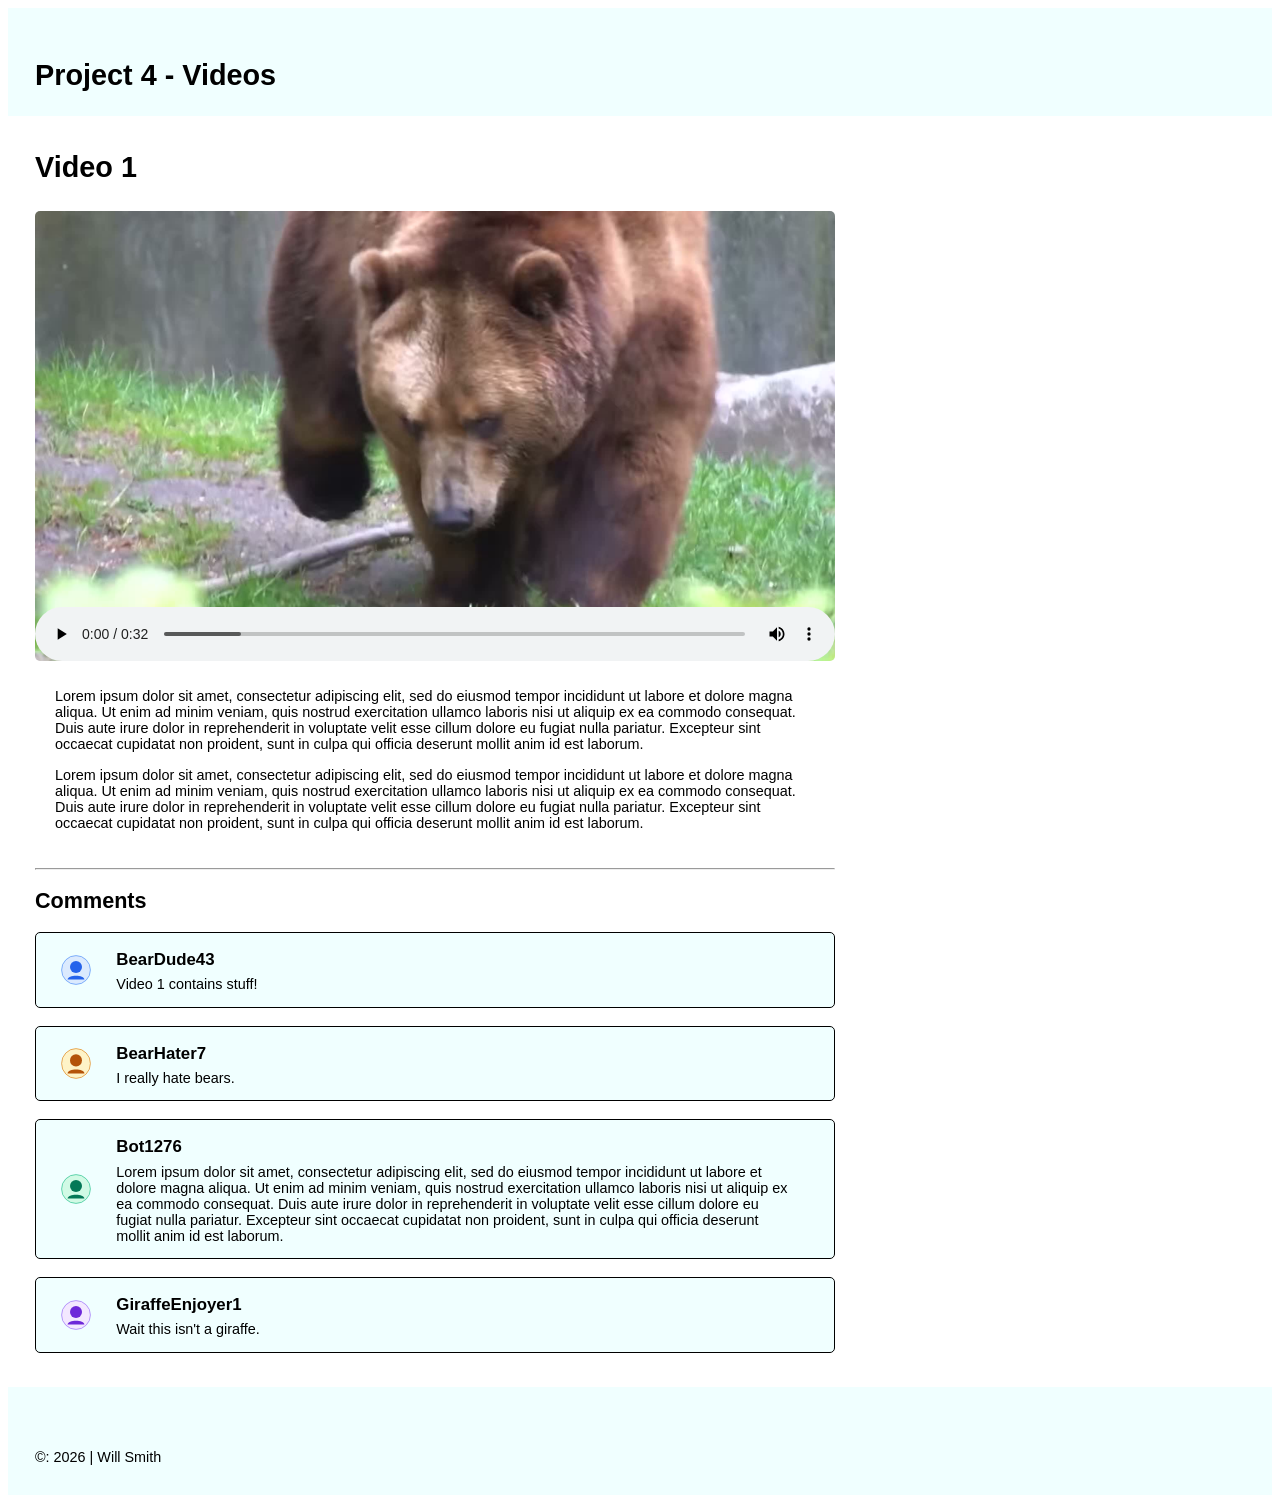
<file: video/vid1.html>
<!DOCTYPE html>
<html lang="en">

    <head>
        <link rel="stylesheet" href="styles.css">
        <title>Project 4 - Videos</title>
    </head>

    <body>
        
        <div class="grid-container2">
            <div class="grid-item1">
                <br>
                <br>
                <h1>Project 4 - Videos</h1>
            </div>
            
            <main>
                <br>
                <h1>Video 1</h1>
                <div class="videoplayer">
                    <video controls poster="responsive-video/assets/images/video-1-frame1.jpg">
                        <source src="responsive-video/assets/videos/video-1.mp4" type="video/mp4">
                        <track src="responsive-video/assets/captions/video-1.vtt" kind="subtitles" srclang="en" label="English" default>
                        <p>Your browser does not support the video tag.</p>
                    </video>
                </div>

                <p class="description">Lorem ipsum dolor sit amet, consectetur adipiscing elit, sed do eiusmod tempor 
                   incididunt ut labore et dolore magna aliqua. Ut enim ad minim veniam, quis nostrud 
                   exercitation ullamco laboris nisi ut aliquip ex ea commodo consequat. Duis aute irure 
                   dolor in reprehenderit in voluptate velit esse cillum dolore eu fugiat nulla pariatur. 
                   Excepteur sint occaecat cupidatat non proident, sunt in culpa qui officia deserunt 
                   mollit anim id est laborum.</p>

                <p class="description">Lorem ipsum dolor sit amet, consectetur adipiscing elit, sed do eiusmod tempor 
                   incididunt ut labore et dolore magna aliqua. Ut enim ad minim veniam, quis nostrud 
                   exercitation ullamco laboris nisi ut aliquip ex ea commodo consequat. Duis aute irure 
                   dolor in reprehenderit in voluptate velit esse cillum dolore eu fugiat nulla pariatur. 
                   Excepteur sint occaecat cupidatat non proident, sunt in culpa qui officia deserunt 
                   mollit anim id est laborum.</p>

                <br>
                <hr>

                <h2>Comments</h2>

                <div class="bentobox2">    
                    <img class="avatar" src="responsive-video/assets/images/avatar-1.svg" alt="Imgage of an avatar">
                        <div class="comment">
                            <h3>BearDude43</h3>
                            <p>Video 1 contains stuff!</p>
                        </div>
                </div>

                <div class="bentobox2">    
                    <img class="avatar" src="responsive-video/assets/images/avatar-2.svg" alt="Imgage of an avatar">
                        <div class="comment">
                            <h3>BearHater7</h3>
                            <p>I really hate bears.</p>
                        </div>
                </div>

                <div class="bentobox2">    
                    <img class="avatar" src="responsive-video/assets/images/avatar-3.svg" alt="Imgage of an avatar">
                        <div class="comment">
                            <h3>Bot1276</h3>
                            <p>Lorem ipsum dolor sit amet, consectetur adipiscing elit, sed do eiusmod tempor 
                               incididunt ut labore et dolore magna aliqua. Ut enim ad minim veniam, quis nostrud 
                               exercitation ullamco laboris nisi ut aliquip ex ea commodo consequat. Duis aute irure 
                               dolor in reprehenderit in voluptate velit esse cillum dolore eu fugiat nulla pariatur. 
                               Excepteur sint occaecat cupidatat non proident, sunt in culpa qui officia deserunt 
                               mollit anim id est laborum.</p>
                        </div>
                </div>

                <div class="bentobox2">    
                    <img class="avatar" src="responsive-video/assets/images/avatar-4.svg" alt="Imgage of an avatar">
                        <div class="comment">
                            <h3>GiraffeEnjoyer1</h3>
                            <p>Wait this isn't a giraffe.</p>
                        </div>
                </div>
                <br>
            </main>
        
           <footer class="grid-item8">
                <div class="footeralignment">
                    <br>
                    <br>
                    <br>
                    <p>&copy;: 2026 | Will Smith</p>
                </div>
            </footer>
        </div>
    </body>
</html>
</file>
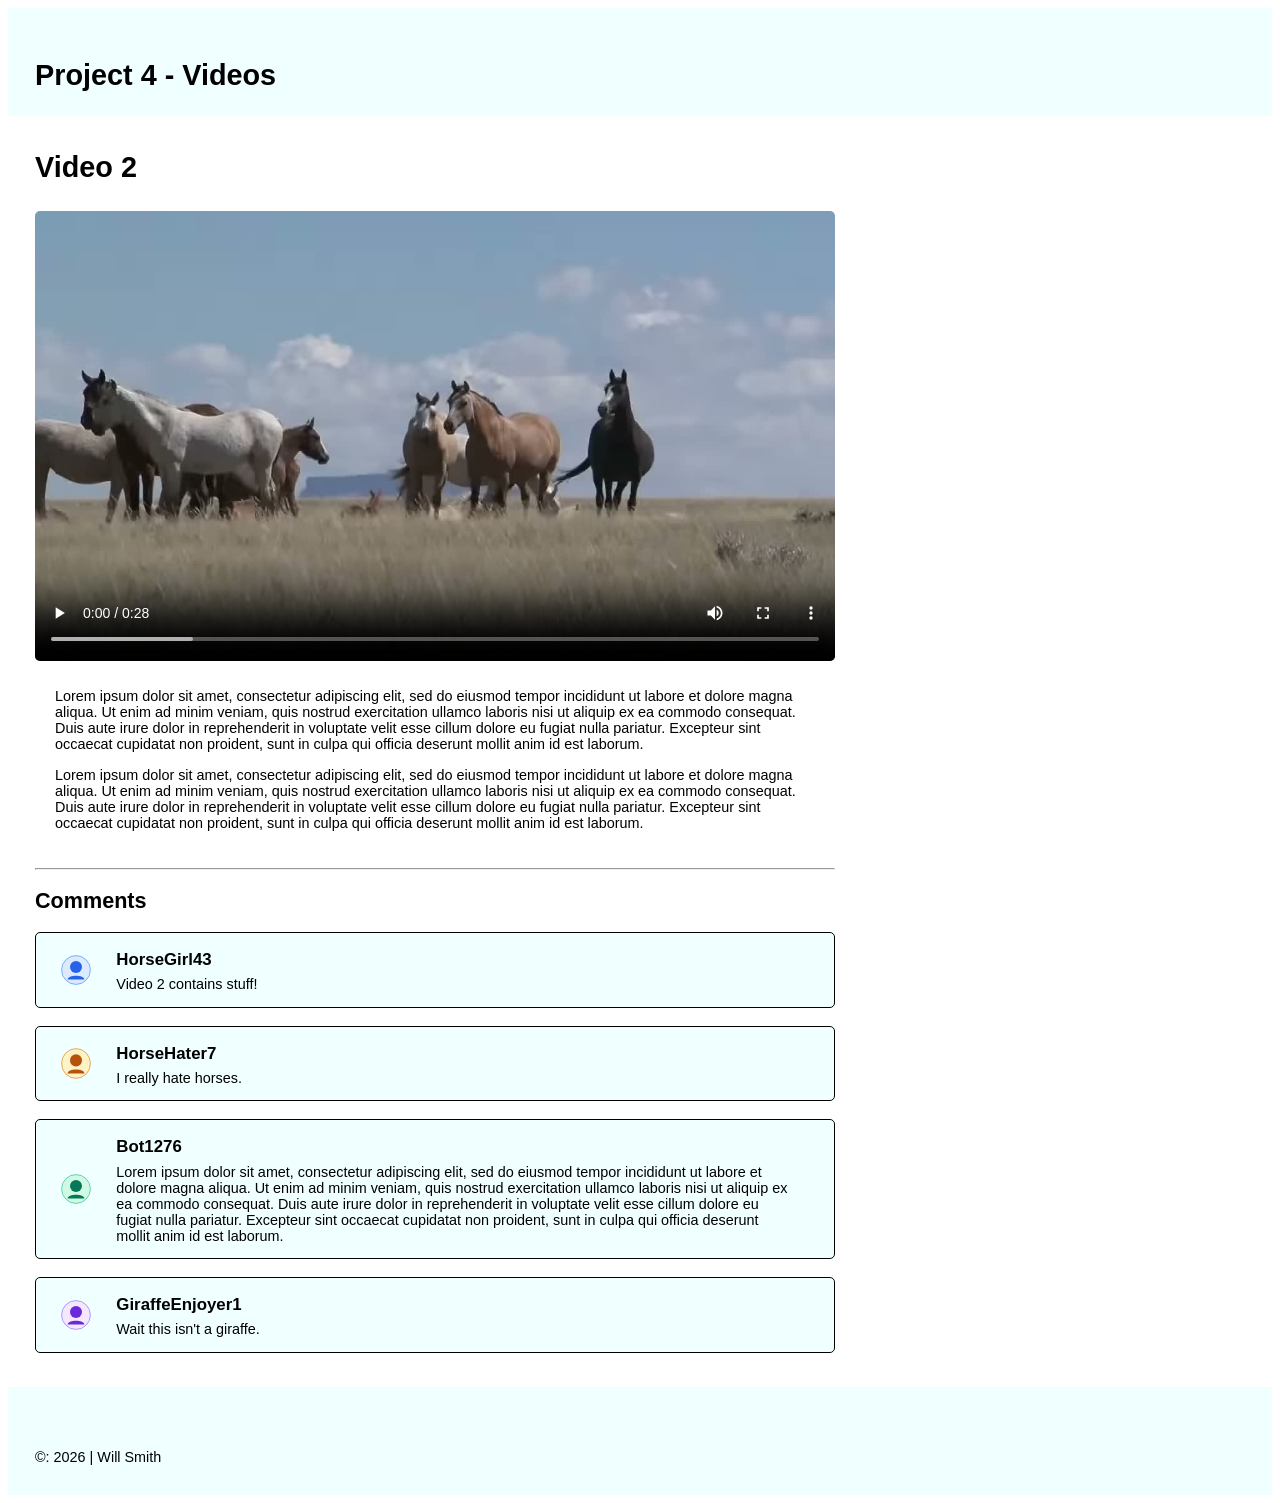
<file: video/vid2.html>
<!DOCTYPE html>
<html lang="en">

    <head>
        <link rel="stylesheet" href="styles.css">
        <title>Project 4 - Videos</title>
    </head>

    <body>
        
        <div class="grid-container2">
            <div class="grid-item1">
                <br>
                <br>
                <h1>Project 4 - Videos</h1>
            </div>
            
            <main>
                <br>
                <h1>Video 2</h1>
                <div class="videoplayer">
                    <video controls poster="responsive-video/assets/images/video-2-frame1.jpg">
                        <source src="responsive-video/assets/videos/video-2.mp4" type="video/mp4">
                        <track src="responsive-video/assets/captions/video-2.vtt" kind="subtitles" srclang="en" label="English" default>
                        <p>Your browser does not support the video tag.</p>
                    </video>
                </div>

                <p class="description">Lorem ipsum dolor sit amet, consectetur adipiscing elit, sed do eiusmod tempor 
                   incididunt ut labore et dolore magna aliqua. Ut enim ad minim veniam, quis nostrud 
                   exercitation ullamco laboris nisi ut aliquip ex ea commodo consequat. Duis aute irure 
                   dolor in reprehenderit in voluptate velit esse cillum dolore eu fugiat nulla pariatur. 
                   Excepteur sint occaecat cupidatat non proident, sunt in culpa qui officia deserunt 
                   mollit anim id est laborum.</p>

                <p class="description">Lorem ipsum dolor sit amet, consectetur adipiscing elit, sed do eiusmod tempor 
                   incididunt ut labore et dolore magna aliqua. Ut enim ad minim veniam, quis nostrud 
                   exercitation ullamco laboris nisi ut aliquip ex ea commodo consequat. Duis aute irure 
                   dolor in reprehenderit in voluptate velit esse cillum dolore eu fugiat nulla pariatur. 
                   Excepteur sint occaecat cupidatat non proident, sunt in culpa qui officia deserunt 
                   mollit anim id est laborum.</p>

                <br>
                <hr>

                <h2>Comments</h2>

                <div class="bentobox2">    
                    <img class="avatar" src="responsive-video/assets/images/avatar-1.svg" alt="Imgage of an avatar">
                        <div class="comment">
                            <h3>HorseGirl43</h3>
                            <p>Video 2 contains stuff!</p>
                        </div>
                </div>

                <div class="bentobox2">    
                    <img class="avatar" src="responsive-video/assets/images/avatar-2.svg" alt="Imgage of an avatar">
                        <div class="comment">
                            <h3>HorseHater7</h3>
                            <p>I really hate horses.</p>
                        </div>
                </div>

                <div class="bentobox2">    
                    <img class="avatar" src="responsive-video/assets/images/avatar-3.svg" alt="Imgage of an avatar">
                        <div class="comment">
                            <h3>Bot1276</h3>
                            <p>Lorem ipsum dolor sit amet, consectetur adipiscing elit, sed do eiusmod tempor 
                               incididunt ut labore et dolore magna aliqua. Ut enim ad minim veniam, quis nostrud 
                               exercitation ullamco laboris nisi ut aliquip ex ea commodo consequat. Duis aute irure 
                               dolor in reprehenderit in voluptate velit esse cillum dolore eu fugiat nulla pariatur. 
                               Excepteur sint occaecat cupidatat non proident, sunt in culpa qui officia deserunt 
                               mollit anim id est laborum.</p>
                        </div>
                </div>

                <div class="bentobox2">    
                    <img class="avatar" src="responsive-video/assets/images/avatar-4.svg" alt="Imgage of an avatar">
                        <div class="comment">
                            <h3>GiraffeEnjoyer1</h3>
                            <p>Wait this isn't a giraffe.</p>
                        </div>
                </div>
                <br>
            </main>
        
           <footer class="grid-item8">
                <div class="footeralignment">
                    <br>
                    <br>
                    <br>
                    <p>&copy;: 2026 | Will Smith</p>
                </div>
            </footer>
        </div>
    </body>
</html>
</file>
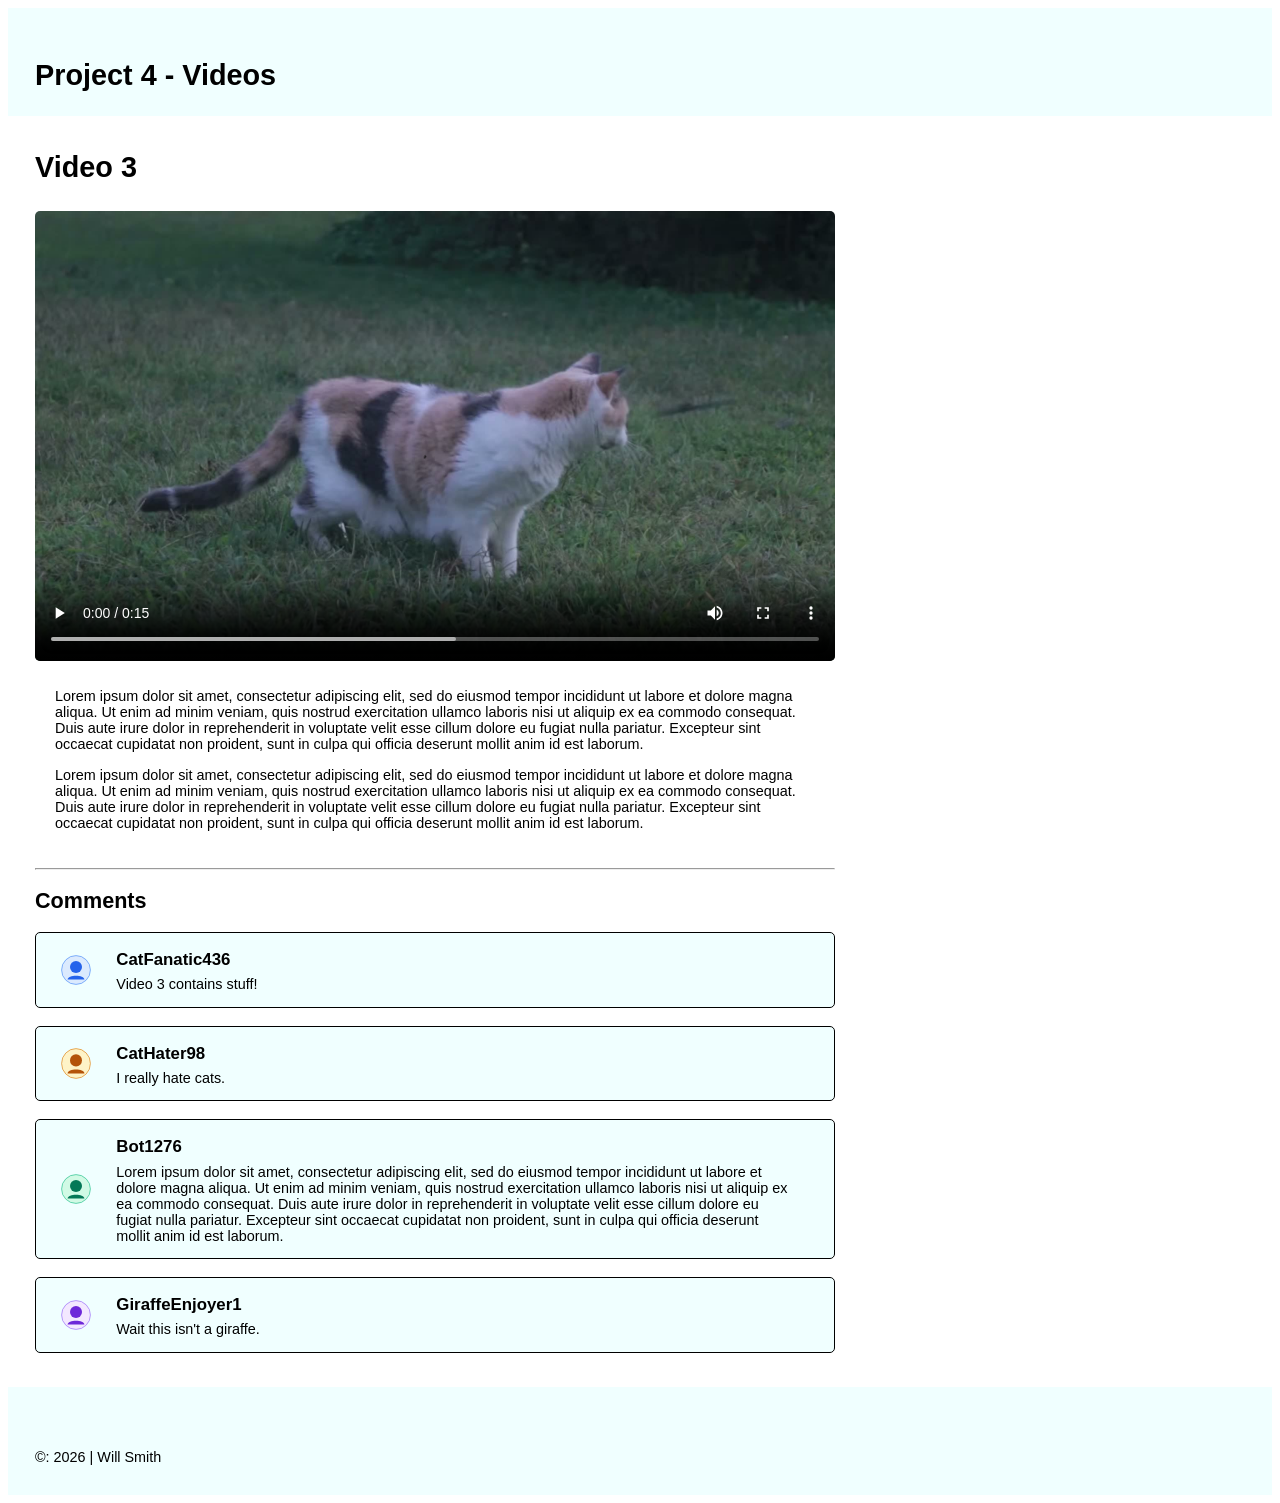
<file: video/vid3.html>
<!DOCTYPE html>
<html lang="en">

    <head>
        <link rel="stylesheet" href="styles.css">
        <title>Project 4 - Videos</title>
    </head>

    <body>
        
        <div class="grid-container2">
            <div class="grid-item1">
                <br>
                <br>
                <h1>Project 4 - Videos</h1>
            </div>
            
            <main>
                <br>
                <h1>Video 3</h1>
                <div class="videoplayer">
                    <video controls poster="responsive-video/assets/images/video-3-frame1.jpg">
                        <source src="responsive-video/assets/videos/video-3.mp4" type="video/mp4">
                        <track src="responsive-video/assets/captions/video-3.vtt" kind="subtitles" srclang="en" label="English" default>
                        <p>Your browser does not support the video tag.</p>
                    </video>
                </div>

                <p class="description">Lorem ipsum dolor sit amet, consectetur adipiscing elit, sed do eiusmod tempor 
                   incididunt ut labore et dolore magna aliqua. Ut enim ad minim veniam, quis nostrud 
                   exercitation ullamco laboris nisi ut aliquip ex ea commodo consequat. Duis aute irure 
                   dolor in reprehenderit in voluptate velit esse cillum dolore eu fugiat nulla pariatur. 
                   Excepteur sint occaecat cupidatat non proident, sunt in culpa qui officia deserunt 
                   mollit anim id est laborum.</p>

                <p class="description">Lorem ipsum dolor sit amet, consectetur adipiscing elit, sed do eiusmod tempor 
                   incididunt ut labore et dolore magna aliqua. Ut enim ad minim veniam, quis nostrud 
                   exercitation ullamco laboris nisi ut aliquip ex ea commodo consequat. Duis aute irure 
                   dolor in reprehenderit in voluptate velit esse cillum dolore eu fugiat nulla pariatur. 
                   Excepteur sint occaecat cupidatat non proident, sunt in culpa qui officia deserunt 
                   mollit anim id est laborum.</p>

                <br>
                <hr>

                <h2>Comments</h2>

                <div class="bentobox2">    
                    <img class="avatar" src="responsive-video/assets/images/avatar-1.svg" alt="Imgage of an avatar">
                        <div class="comment">
                            <h3>CatFanatic436</h3>
                            <p>Video 3 contains stuff!</p>
                        </div>
                </div>

                <div class="bentobox2">    
                    <img class="avatar" src="responsive-video/assets/images/avatar-2.svg" alt="Imgage of an avatar">
                        <div class="comment">
                            <h3>CatHater98</h3>
                            <p>I really hate cats.</p>
                        </div>
                </div>

                <div class="bentobox2">    
                    <img class="avatar" src="responsive-video/assets/images/avatar-3.svg" alt="Imgage of an avatar">
                        <div class="comment">
                            <h3>Bot1276</h3>
                            <p>Lorem ipsum dolor sit amet, consectetur adipiscing elit, sed do eiusmod tempor 
                               incididunt ut labore et dolore magna aliqua. Ut enim ad minim veniam, quis nostrud 
                               exercitation ullamco laboris nisi ut aliquip ex ea commodo consequat. Duis aute irure 
                               dolor in reprehenderit in voluptate velit esse cillum dolore eu fugiat nulla pariatur. 
                               Excepteur sint occaecat cupidatat non proident, sunt in culpa qui officia deserunt 
                               mollit anim id est laborum.</p>
                        </div>
                </div>

                <div class="bentobox2">    
                    <img class="avatar" src="responsive-video/assets/images/avatar-4.svg" alt="Imgage of an avatar">
                        <div class="comment">
                            <h3>GiraffeEnjoyer1</h3>
                            <p>Wait this isn't a giraffe.</p>
                        </div>
                </div>
                <br>
            </main>
        
           <footer class="grid-item8">
                <div class="footeralignment">
                    <br>
                    <br>
                    <br>
                    <p>&copy;: 2026 | Will Smith</p>
                </div>
            </footer>
        </div>
    </body>
</html>
</file>
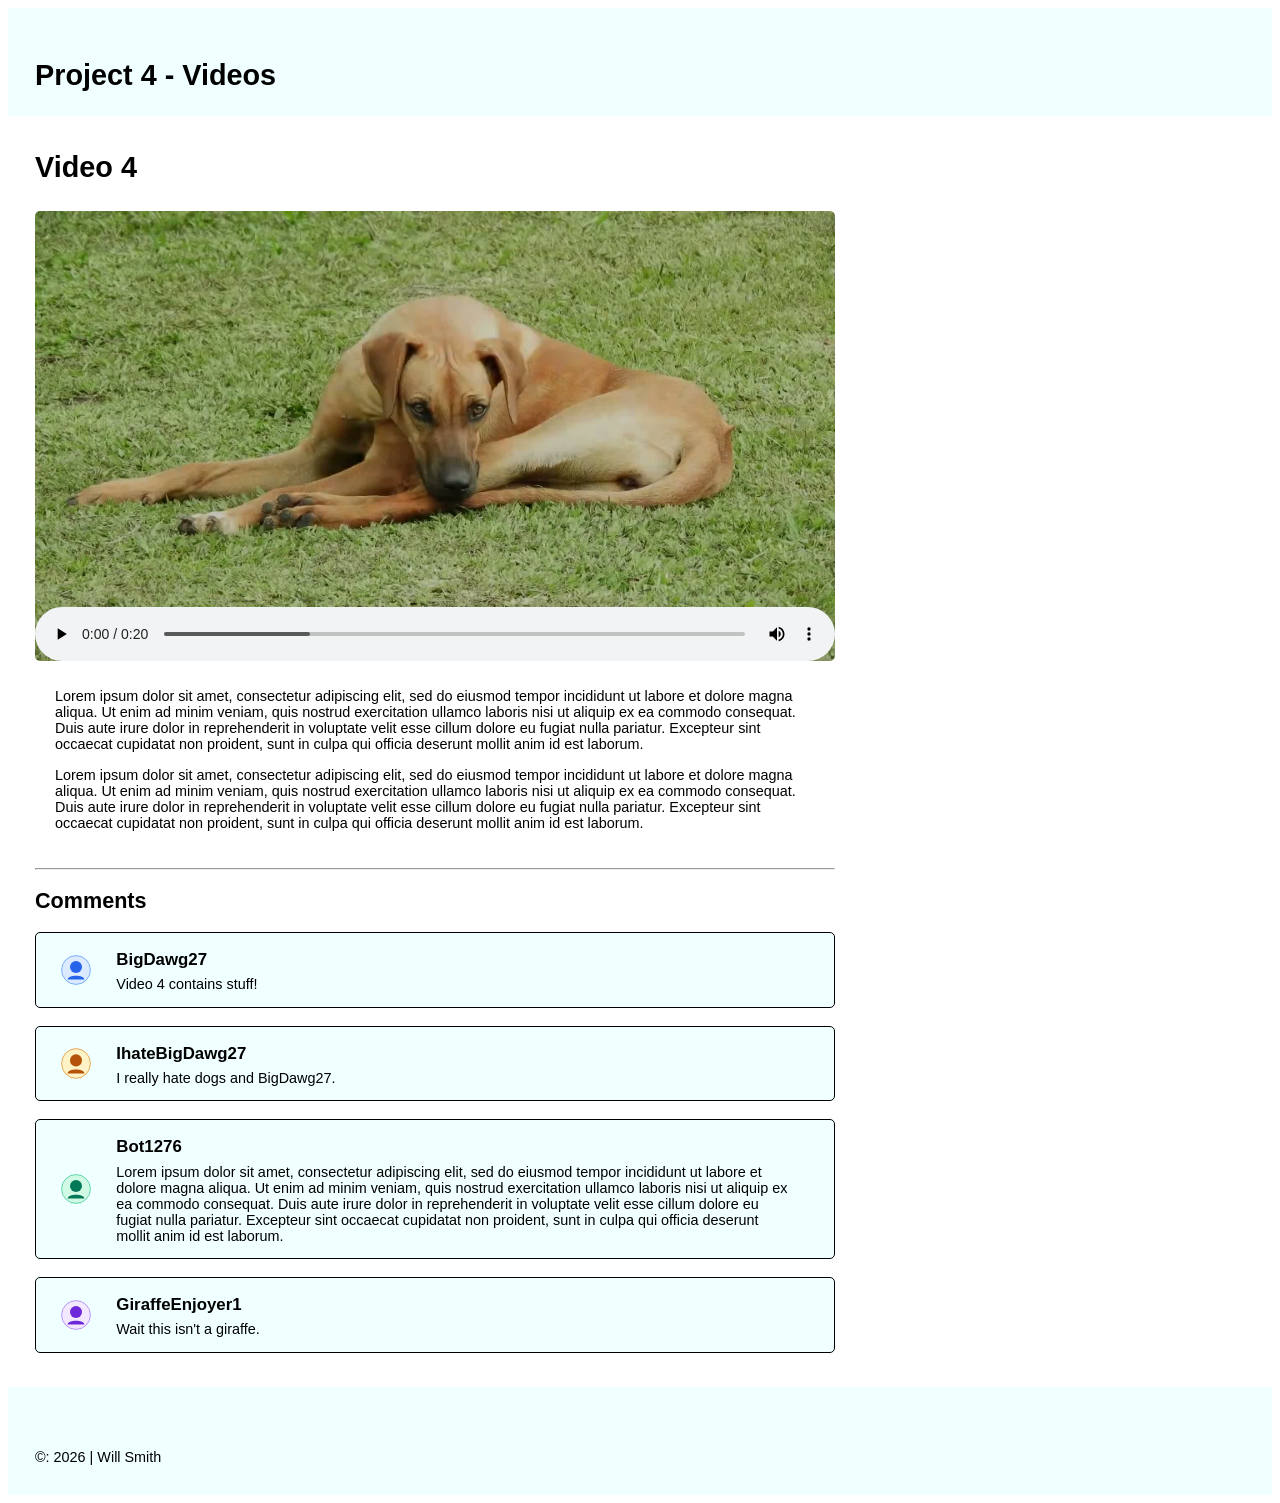
<file: video/vid4.html>
<!DOCTYPE html>
<html lang="en">

    <head>
        <link rel="stylesheet" href="styles.css">
        <title>Project 4 - Videos</title>
    </head>

    <body>
        
        <div class="grid-container2">
            <div class="grid-item1">
                <br>
                <br>
                <h1>Project 4 - Videos</h1>
            </div>
            
            <main>
                <br>
                <h1>Video 4</h1>
                <div class="videoplayer">
                    <video controls poster="responsive-video/assets/images/video-4-frame1.jpg">
                        <source src="responsive-video/assets/videos/video-4.mp4" type="video/mp4">
                        <track src="responsive-video/assets/captions/video-4.vtt" kind="subtitles" srclang="en" label="English" default>
                        <p>Your browser does not support the video tag.</p>
                    </video>
                </div>

                <p class="description">Lorem ipsum dolor sit amet, consectetur adipiscing elit, sed do eiusmod tempor 
                   incididunt ut labore et dolore magna aliqua. Ut enim ad minim veniam, quis nostrud 
                   exercitation ullamco laboris nisi ut aliquip ex ea commodo consequat. Duis aute irure 
                   dolor in reprehenderit in voluptate velit esse cillum dolore eu fugiat nulla pariatur. 
                   Excepteur sint occaecat cupidatat non proident, sunt in culpa qui officia deserunt 
                   mollit anim id est laborum.</p>

                <p class="description">Lorem ipsum dolor sit amet, consectetur adipiscing elit, sed do eiusmod tempor 
                   incididunt ut labore et dolore magna aliqua. Ut enim ad minim veniam, quis nostrud 
                   exercitation ullamco laboris nisi ut aliquip ex ea commodo consequat. Duis aute irure 
                   dolor in reprehenderit in voluptate velit esse cillum dolore eu fugiat nulla pariatur. 
                   Excepteur sint occaecat cupidatat non proident, sunt in culpa qui officia deserunt 
                   mollit anim id est laborum.</p>

                <br>
                <hr>

                <h2>Comments</h2>

                <div class="bentobox2">    
                    <img class="avatar" src="responsive-video/assets/images/avatar-1.svg" alt="Imgage of an avatar">
                        <div class="comment">
                            <h3>BigDawg27</h3>
                            <p>Video 4 contains stuff!</p>
                        </div>
                </div>

                <div class="bentobox2">    
                    <img class="avatar" src="responsive-video/assets/images/avatar-2.svg" alt="Imgage of an avatar">
                        <div class="comment">
                            <h3>IhateBigDawg27</h3>
                            <p>I really hate dogs and BigDawg27.</p>
                        </div>
                </div>

                <div class="bentobox2">    
                    <img class="avatar" src="responsive-video/assets/images/avatar-3.svg" alt="Imgage of an avatar">
                        <div class="comment">
                            <h3>Bot1276</h3>
                            <p>Lorem ipsum dolor sit amet, consectetur adipiscing elit, sed do eiusmod tempor 
                               incididunt ut labore et dolore magna aliqua. Ut enim ad minim veniam, quis nostrud 
                               exercitation ullamco laboris nisi ut aliquip ex ea commodo consequat. Duis aute irure 
                               dolor in reprehenderit in voluptate velit esse cillum dolore eu fugiat nulla pariatur. 
                               Excepteur sint occaecat cupidatat non proident, sunt in culpa qui officia deserunt 
                               mollit anim id est laborum.</p>
                        </div>
                </div>

                <div class="bentobox2">    
                    <img class="avatar" src="responsive-video/assets/images/avatar-4.svg" alt="Imgage of an avatar">
                        <div class="comment">
                            <h3>GiraffeEnjoyer1</h3>
                            <p>Wait this isn't a giraffe.</p>
                        </div>
                </div>
                <br>
            </main>
        
           <footer class="grid-item8">
                <div class="footeralignment">
                    <br>
                    <br>
                    <br>
                    <p>&copy;: 2026 | Will Smith</p>
                </div>
            </footer>
        </div>
    </body>
</html>
</file>
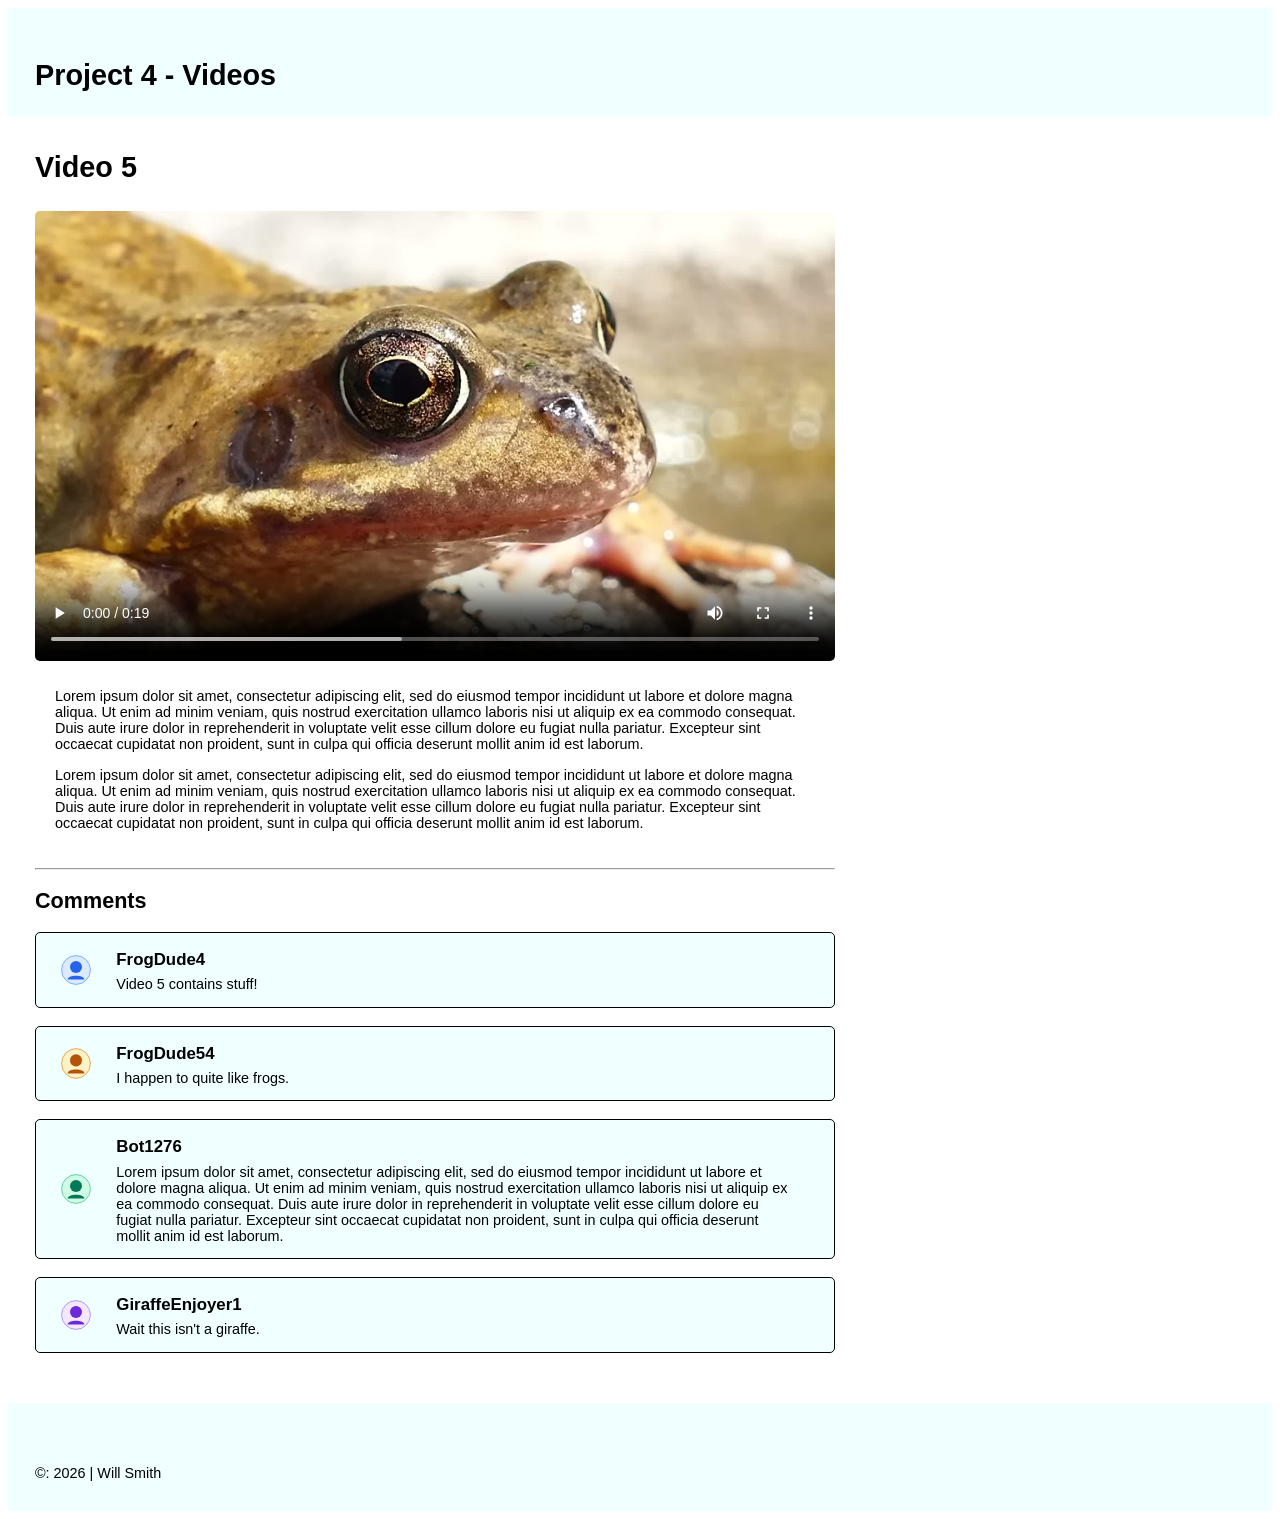
<file: video/vid5.html>
<!DOCTYPE html>
<html lang="en">

    <head>
        <link rel="stylesheet" href="styles.css">
        <title>Project 4 - Videos</title>
    </head>

    <body>
        
        <div class="grid-container2">
            <div class="grid-item1">
                <br>
                <br>
                <h1>Project 4 - Videos</h1>
            </div>
            
            <main>
                <br>
                <h1>Video 5</h1>
                <div class="videoplayer">
                    <video controls poster="responsive-video/assets/images/video-5-frame1.jpg">
                        <source src="responsive-video/assets/videos/video-5.mp4" type="video/mp4">
                        <track src="responsive-video/assets/captions/video-5.vtt" kind="subtitles" srclang="en" label="English" default>
                        <p>Your browser does not support the video tag.</p>
                    </video>
                </div>

                <p class="description">Lorem ipsum dolor sit amet, consectetur adipiscing elit, sed do eiusmod tempor 
                   incididunt ut labore et dolore magna aliqua. Ut enim ad minim veniam, quis nostrud 
                   exercitation ullamco laboris nisi ut aliquip ex ea commodo consequat. Duis aute irure 
                   dolor in reprehenderit in voluptate velit esse cillum dolore eu fugiat nulla pariatur. 
                   Excepteur sint occaecat cupidatat non proident, sunt in culpa qui officia deserunt 
                   mollit anim id est laborum.</p>

                <p class="description">Lorem ipsum dolor sit amet, consectetur adipiscing elit, sed do eiusmod tempor 
                   incididunt ut labore et dolore magna aliqua. Ut enim ad minim veniam, quis nostrud 
                   exercitation ullamco laboris nisi ut aliquip ex ea commodo consequat. Duis aute irure 
                   dolor in reprehenderit in voluptate velit esse cillum dolore eu fugiat nulla pariatur. 
                   Excepteur sint occaecat cupidatat non proident, sunt in culpa qui officia deserunt 
                   mollit anim id est laborum.</p>

                <br>
                <hr>

                <h2>Comments</h2>

                <div class="bentobox2">    
                    <img class="avatar" src="responsive-video/assets/images/avatar-1.svg" alt="Imgage of an avatar">
                        <div class="comment">
                            <h3>FrogDude4</h3>
                            <p>Video 5 contains stuff!</p>
                        </div>
                </div>

                <div class="bentobox2">    
                    <img class="avatar" src="responsive-video/assets/images/avatar-2.svg" alt="Imgage of an avatar">
                        <div class="comment">
                            <h3>FrogDude54</h3>
                            <p>I happen to quite like frogs.</p>
                        </div>
                </div>

                <div class="bentobox2">    
                    <img class="avatar" src="responsive-video/assets/images/avatar-3.svg" alt="Imgage of an avatar">
                        <div class="comment">
                            <h3>Bot1276</h3>
                            <p>Lorem ipsum dolor sit amet, consectetur adipiscing elit, sed do eiusmod tempor 
                               incididunt ut labore et dolore magna aliqua. Ut enim ad minim veniam, quis nostrud 
                               exercitation ullamco laboris nisi ut aliquip ex ea commodo consequat. Duis aute irure 
                               dolor in reprehenderit in voluptate velit esse cillum dolore eu fugiat nulla pariatur. 
                               Excepteur sint occaecat cupidatat non proident, sunt in culpa qui officia deserunt 
                               mollit anim id est laborum.</p>
                        </div>
                </div>

                <div class="bentobox2">    
                    <img class="avatar" src="responsive-video/assets/images/avatar-4.svg" alt="Imgage of an avatar">
                        <div class="comment">
                            <h3>GiraffeEnjoyer1</h3>
                            <p>Wait this isn't a giraffe.</p>
                        </div>
                </div>
                <br>
                <br>
            </main>
        
           <footer class="grid-item8">
                <div class="footeralignment">
                    <br>
                    <br>
                    <br>
                    <p>&copy;: 2026 | Will Smith</p>
                </div>
            </footer>
        </div>
    </body>
</html>
</file>
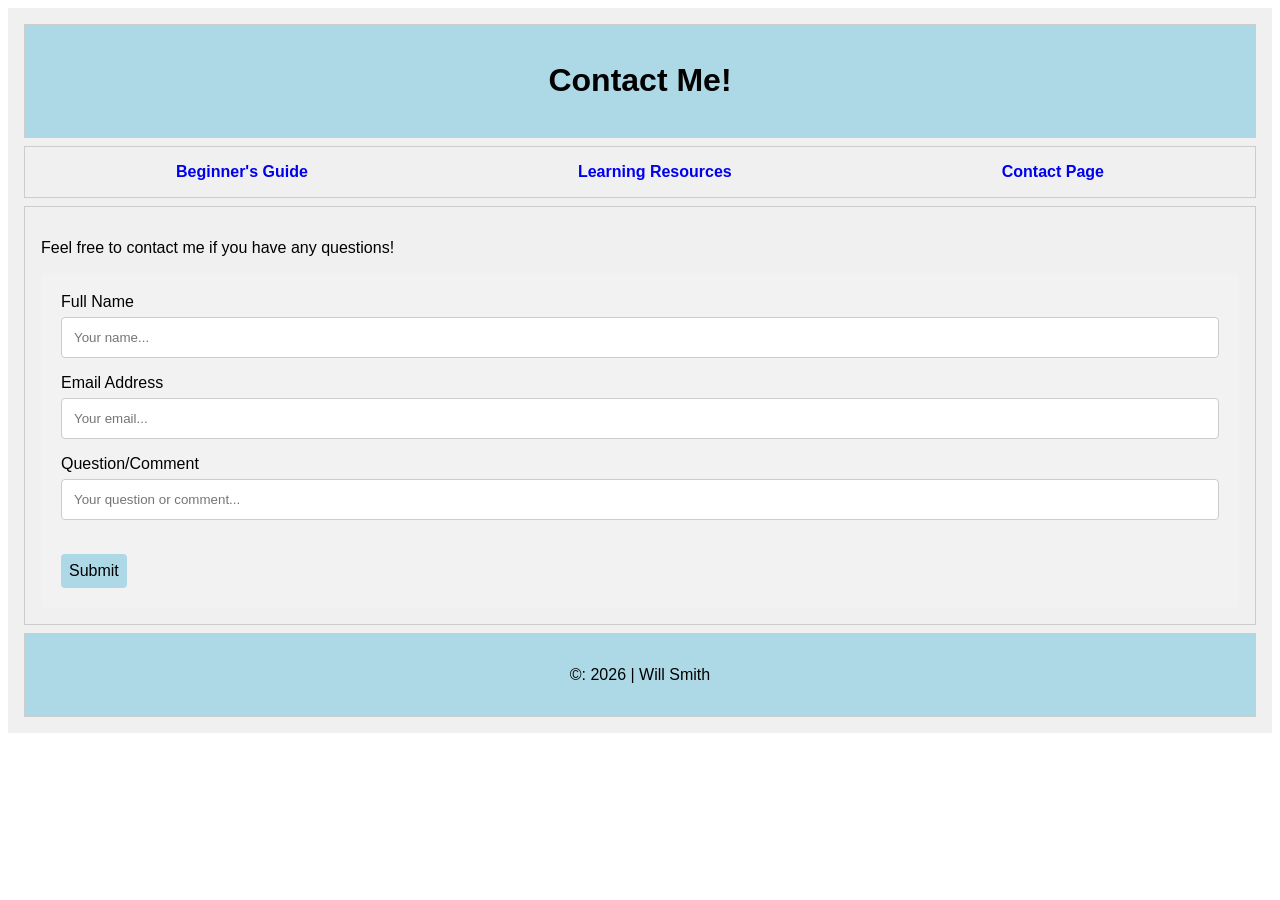
<file: yoyo/contact.html>
<!DOCTYPE html>
<html lang="en">

    <head>
        <link rel="stylesheet" href="css/styles.css">
        <title>Contact Page</title>
    </head>

    <body>
        <div class="grid-container">    
            <div class="grid-item1">
                <h1>Contact Me!</h1>
            </div>

            <nav class="grid-item2">       
                <a href="guide.html" class="btn">Beginner's Guide</a><br>
                <a href="resources.html" class="btn">Learning Resources</a><br>
                <a href="contact.html" class="btn">Contact Page</a>
            </nav>

            <main class="grid-item3">
            <p>Feel free to contact me if you have any questions!</p>

            <div class="container">
                <form>
                    <div class="field">
                        <label for="full-name">Full Name</label>
                        <input type="text" id="full-name" name="user_name" required placeholder="Your name...">
                    </div>
                    <div class="field">
                        <label for="email">Email Address</label>
                        <input type="email" id="email" name="user_email" required placeholder="Your email...">
                    </div>
                    <div class="field">
                        <label for="question">Question/Comment</label>
                        <input type="text" id="question" name="user_question" required placeholder="Your question or comment...">
                    </div>
                    <br>
                    <div class="form-actions">
                        <button type="submit">Submit</button>
                    </div>
                </form>
            </div>
            </main>

            <footer class="grid-item4">
                <p>&copy;: 2026 | Will Smith</p>
            </footer>
        </div>
    </body>
</html>
</file>
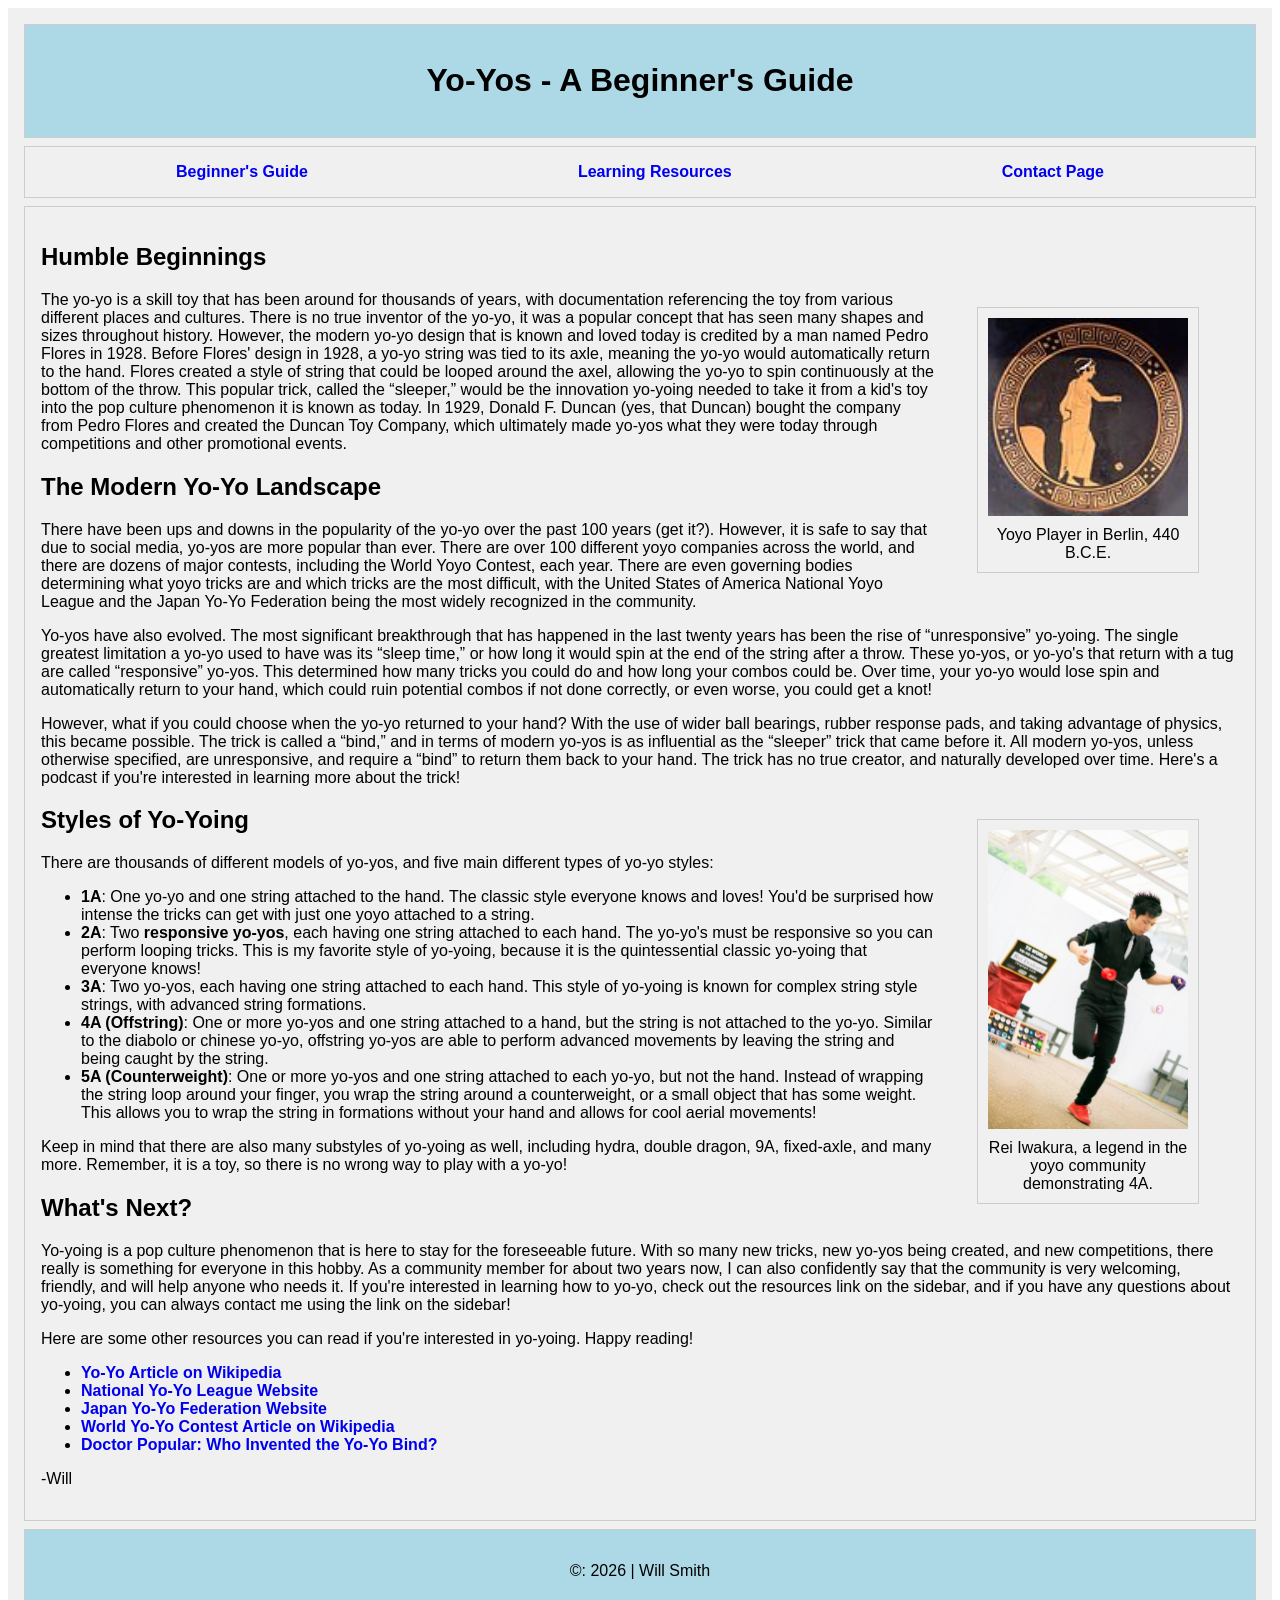
<file: yoyo/guide.html>
<!DOCTYPE html>
<html lang="en">

    <head>
        <link rel="stylesheet" href="css/styles.css">
        <title>Yo-Yos - A Beginner's Guide</title>
    </head>

    <body>
        
        <div class="grid-container">
            <div class="grid-item1">
                <h1>Yo-Yos - A Beginner's Guide</h1>
            </div>
           
            <nav class="grid-item2">       
                <a href="guide.html" class="btn">Beginner's Guide</a><br>
                <a href="resources.html" class="btn">Learning Resources</a><br>
                <a href="contact.html" class="btn">Contact Page</a>
            </nav>
            
            <main class="grid-item3">
                <h2>Humble Beginnings</h2>
                
                <figure class="berlinyoyo">
                    <img src="images/120px-Yo-yo_player_Antikensammlung_Berlin_F2549.jpg" alt="Yoyo Player in Berlin, 440 B.C.E.">
                    <figcaption class="berlinyoyocap">Yoyo Player in Berlin, 440 B.C.E.</figcaption>
                </figure>

                <p>The yo-yo is a skill toy that has been around for thousands of years, with documentation 
                referencing the toy from various different places and cultures. There is no true inventor of 
                the yo-yo, it was a popular concept that has seen many shapes and sizes throughout history. 
                However, the modern yo-yo design that is known and loved today is credited by a man named 
                Pedro Flores in 1928. Before Flores' design in 1928, a yo-yo string was tied to its axle, 
                meaning the yo-yo would automatically return to the hand. Flores created a style of string 
                that could be looped around the axel, allowing the yo-yo to spin continuously at the bottom 
                of the throw. This popular trick, called the “sleeper,” would be the innovation yo-yoing 
                needed to take it from a kid's toy into the pop culture phenomenon it is known as today. 
                In 1929, Donald F. Duncan (yes, that Duncan) bought the company from Pedro Flores and created
                the Duncan Toy Company, which ultimately made yo-yos what they were today through competitions
                and other promotional events.</p>

                <h2>The Modern Yo-Yo Landscape</h2>
                <p>There have been ups and downs in the popularity of the yo-yo over the past 100 years (get 
                    it?). However, it is safe to say that due to social media, yo-yos are more popular than ever.
                    There are over 100 different yoyo companies across the world, and there are dozens of major 
                    contests, including the World Yoyo Contest, each year. There are even governing bodies 
                    determining what yoyo tricks are and which tricks are the most difficult, with the United 
                    States of America National Yoyo League and the Japan Yo-Yo Federation being the most widely
                    recognized in the community.</p>

                <p>Yo-yos have also evolved. The most significant breakthrough that has happened in the last 
                    twenty years has been the rise of “unresponsive” yo-yoing. The single greatest limitation 
                    a yo-yo used to have was its “sleep time,” or how long it would spin at the end of the 
                    string after a throw. These yo-yos, or yo-yo's that return with a tug are called “responsive”
                    yo-yos. This determined how many tricks you could do and how long your combos could be. 
                    Over time, your yo-yo would lose spin and automatically return to your hand, which could 
                    ruin potential combos if not done correctly, or even worse, you could get a knot!</p>
                    
                <p>However, what if you could choose when the yo-yo returned to your hand? With the use of 
                    wider ball bearings, rubber response pads, and taking advantage of physics, this became 
                    possible. The trick is called a “bind,” and in terms of modern yo-yos is as influential 
                    as the “sleeper” trick that came before it. All modern yo-yos, unless otherwise specified, 
                    are unresponsive, and require a  “bind” to return them back to your hand. The trick has no 
                    true creator, and naturally developed over time. Here's a podcast if you're interested in 
                    learning more about the trick!</p>

                <figure class="reiiwakura">
                    <img src="images/FWbbqNzX0AY8poI.jpg" alt="Rei Iwakura, a legend in the yoyo community demonstrating 4A.">
                    <figcaption class="reiiwakuracap">Rei Iwakura, a legend in the yoyo community demonstrating 4A.</figcaption>
                </figure>

                <h2>Styles of Yo-Yoing</h2>
                <p>There are thousands of different models of yo-yos, and five main different types of yo-yo 
                styles:</p>

                    <ul>
                        <li><b>1A</b>: One yo-yo and one string attached to the hand. The classic style everyone knows 
                            and loves! You'd be surprised how intense the tricks can get with just one yoyo 
                            attached to a string.</li>
                        <li><b>2A</b>: Two <b>responsive yo-yos</b>, each having one string attached to each hand. The 
                            yo-yo's must be responsive so you can perform looping tricks. This is my favorite 
                            style of yo-yoing, because it is the quintessential classic yo-yoing that everyone 
                            knows!</li>
                        <li><b>3A</b>: Two yo-yos, each having one string attached to each hand. This style of yo-yoing 
                            is known for complex string style strings, with advanced string formations.</li>
                        <li><b>4A (Offstring)</b>: One or more yo-yos and one string attached to a hand, but the string 
                            is not attached to the yo-yo. Similar to the diabolo or chinese yo-yo, offstring 
                            yo-yos are able to perform advanced movements by leaving the string and being caught
                            by the string.</li>
                        <li><b>5A (Counterweight)</b>: One or more yo-yos and one string attached to each yo-yo, but 
                            not the hand. Instead of wrapping the string loop around your finger, you wrap the 
                            string around a counterweight, or a small object that has some weight. This allows 
                            you to wrap the string in formations without your hand and allows for cool aerial 
                            movements!</li>
                    </ul>
                    
                <p>Keep in mind that there are also many substyles of yo-yoing as well, including hydra, double 
                dragon, 9A, fixed-axle, and many more. Remember, it is a toy, so there is no wrong way to 
                play with a yo-yo!</p>

                <h2>What's Next?</h2>
                <p>Yo-yoing is a pop culture phenomenon that is here to stay for the foreseeable future. With so 
                    many new tricks, new yo-yos being created, and new competitions, there really is something 
                    for everyone in this hobby. As a community member for about two years now, I can also 
                    confidently say that the community is very welcoming, friendly, and will help anyone who 
                    needs it. If you're interested in learning how to yo-yo, check out the resources link on 
                    the sidebar, and if you have any questions about yo-yoing, you can always contact me using 
                    the link on the sidebar!</p>
                
                <p>Here are some other resources you can read if you're interested in yo-yoing. Happy reading!</p>
                
                <ul>
                    <li><a href="https://en.wikipedia.org/wiki/Yo-yo" target="_blank">Yo-Yo Article on Wikipedia</a></li>
                    <li><a href="https://nyyl.org/" target="_blank">National Yo-Yo League Website</a></li>
                    <li><a href="https://www.jyyf.org/" target="_blank">Japan Yo-Yo Federation Website</a></li>
                    <li><a href="https://en.wikipedia.org/wiki/World_Yo-Yo_Contest" target="_blank">World Yo-Yo Contest Article on Wikipedia</a></li>
                    <li><a href="https://doctorpopular.com/who-invented-the-yo-yo-bind/" target="_blank">Doctor Popular: Who Invented the Yo-Yo Bind?</a></li>
                </ul>

                <p>-Will</p>
            </main>
        
           <footer class="grid-item4">
                <p>&copy;: 2026 | Will Smith</p>
            </footer>
        </div>
    </body>
</html>
</file>
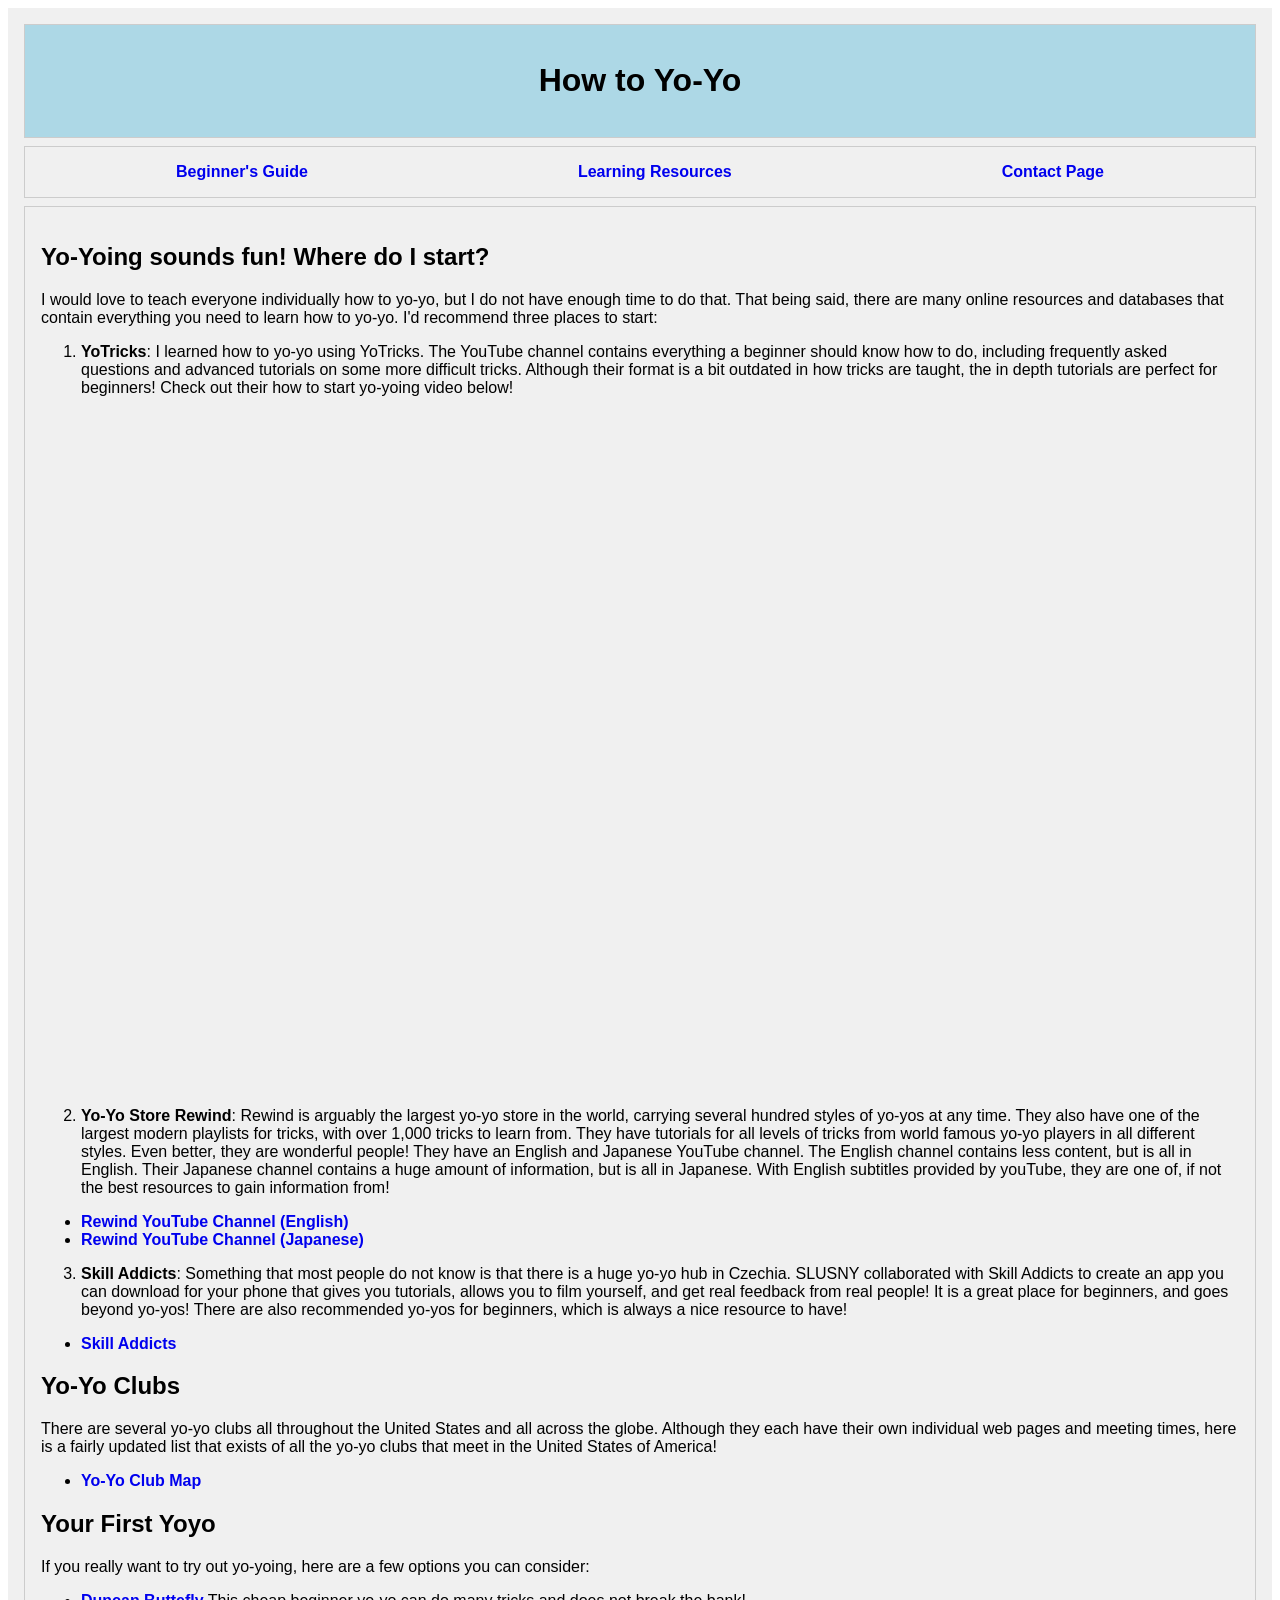
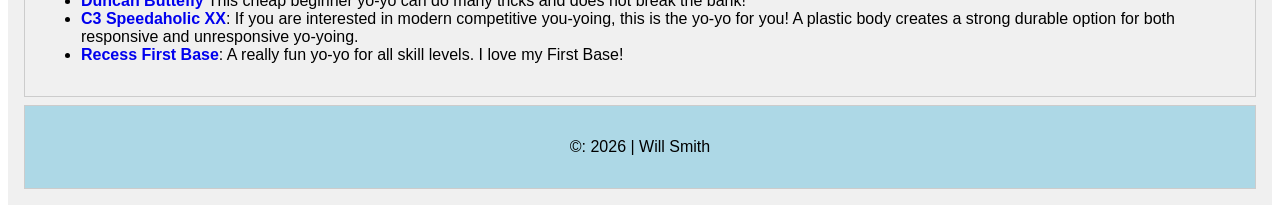
<file: yoyo/resources.html>
<!DOCTYPE html>
<html lang="en">

    <head>
        <link rel="stylesheet" href="css/styles.css">
        <title>How to Yo-Yo</title>
    </head>

    <body>
        
        <div class="grid-container">    
            <div class="grid-item1">
                <h1>How to Yo-Yo</h1>
            </div>

            <nav class="grid-item2">       
                <a href="guide.html" class="btn">Beginner's Guide</a><br>
                <a href="resources.html" class="btn">Learning Resources</a><br>
                <a href="contact.html" class="btn">Contact Page</a>
            </nav>
                
            <main class="grid-item3">
                <h2>Yo-Yoing sounds fun! Where do I start?</h2>
                <p>I would love to teach everyone individually how to yo-yo, but I do not have enough time to do 
                that. That being said, there are many online resources and databases that contain everything 
                you need to learn how to yo-yo. I'd recommend three places to start:</p>

                <ol>
                    <li><b>YoTricks</b>: I learned how to yo-yo using YoTricks. The YouTube channel contains 
                        everything a beginner should know how to do, including frequently asked questions and 
                        advanced tutorials on some more difficult tricks. Although their format is a bit outdated
                        in how tricks are taught, the in depth tutorials are perfect for beginners! Check out 
                        their how to start yo-yoing video below!</li>
                </ol>
                <div class="video-container">
                    <iframe width="420" height="315"
                        src="https://www.youtube.com/embed/2IdYEUsSUS8?si=qtzZUoUB0WV9uK9omute=1"> 
                    </iframe>
                </div>
                <ol start="2">
                    <li><b>Yo-Yo Store Rewind</b>: Rewind is arguably the largest yo-yo store in the world, 
                        carrying several hundred styles of yo-yos at any time. They also have one of the largest 
                        modern playlists for tricks, with over 1,000 tricks to learn from. They have tutorials 
                        for all levels of tricks from world famous yo-yo players in all different styles. Even 
                        better, they are wonderful people! They have an English and Japanese YouTube channel. 
                        The English channel contains less content, but is all in English. Their Japanese channel 
                        contains a huge amount of information, but is all in Japanese. With English subtitles 
                        provided by youTube, they are one of, if not the best resources to gain information 
                        from!</li>
                </ol>
                
                <ul>
                    <li><a href="https://www.youtube.com/@YoYoStoreREWIND" target="_blank">Rewind YouTube Channel (English)</a></li>
                    <li><a href="https://www.youtube.com/@yoyorewind" target="_blank">Rewind YouTube Channel (Japanese)</a></li>
                </ul>

                <ol start="3">
                    <li><b>Skill Addicts</b>: Something that most people do not know is that there is a huge 
                        yo-yo hub in Czechia. SLUSNY collaborated with Skill Addicts to create an app you can 
                        download for your phone that gives you tutorials, allows you to film yourself, and get 
                        real feedback from real people! It is a great place for beginners, and goes beyond 
                        yo-yos! There are also recommended yo-yos for beginners, which is always a nice resource 
                        to have!</li>
                </ol>
                
                <ul>
                    <li><a href="https://skilladdicts.com/?srsltid=AfmBOorjRiOvIbLf0emFhvVAhivbX7lHLg1Pp1yOMYMvLHmFkjq1dA4v" target="_blank">Skill Addicts</a></li>
                </ul>

                <h2>Yo-Yo Clubs</h2>
                <p>There are several yo-yo clubs all throughout the United States and all across the globe. 
                Although they each have their own individual web pages and meeting times, here is a fairly 
                updated list that exists of all the yo-yo clubs that meet in the United States of America!</p>

                <ul>
                    <li><a href="https://www.google.com/maps/d/u/0/viewer?ll=43.24639696486195%2C-83.46919202940921&z=5&mid=1DGQadvM-VkKbAzZ_mlsNXG48FMIhvis" target="_blank">Yo-Yo Club Map</a></li>
                </ul>

                <h2>Your First Yoyo</h2>

                <p>If you really want to try out yo-yoing, here are a few options you can consider:</p>
                <ul>
                    <li><a href="https://duncantoys.com/products/butterfly" target="_blank">Duncan Buttefly</a> This cheap beginner yo-yo can do many tricks and does not break 
                        the bank!</li>
                    <li><a href="https://en.yoyostorerewind.com/products/speedaholic-xx2" target="_blank">C3 Speedaholic XX</a>: If you are interested in modern competitive you-yoing, this is 
                        the yo-yo for you! A plastic body creates a strong durable option for both responsive 
                        and unresponsive yo-yoing.</li>
                    <li><a href="https://yoyoexpert.com/products/recess-first-base-yoyo?variant=1134780350472" target="_blank">Recess First Base</a>: A really fun yo-yo for all skill levels. I love my First 
                        Base!</li>
                </ul>
            </main>

            <footer class="grid-item4">
                <p>&copy;: 2026 | Will Smith</p>
            </footer>
        </div>
    </body>
</html>
</file>
<file: research/css/style.css>
/* browser rules */

h1, h2, h3 {
   font-family: Arial, Helvetica, sans-serif; 
}

body {
    font-family: Arial, Helvetica, sans-serif; 
    margin-top: 50px;
    margin-bottom: 50px;
    margin-right: 150px;
    margin-left: 80px;
}

img {
    width: 75%
}

hr {
    border: none;
    height: 2px;
    color: #333; 
    background-color: #333;
}

.btn {
    font-family: Arial, Helvetica, sans-serif;   
    color: black;
    background-color: lightsteelblue;;
    height: 40px;
    width: 80px;
    padding: 2px;
    border: 1px solid #333;
    text-decoration: none;
    margin: 3px;
    text-align: center;
    border-radius: 5px;
}

.btn:hover{
    background-color: #333;
    color: white;
}
</file>
<file: video/styles.css>
h1, h2, p, ul, li, ol, a, footer, div, button {
   font-family: Arial, Helvetica, sans-serif; 
}

header {
    grid-area: header
}
footer {
    grid-area: footer
}


h1, h2 {
    margin-left: 3vh;
    width: auto;
}

.footeralignment {
    margin-left: 3vh;
    width: 100%;
}

.videoplayer {
    grid-area: videoplayer;
    margin: 3vh;
    display: flex;
    place-items: center;
}

video {
    border-radius: 5px;
    max-width: 800px;
    max-height: auto;
}

.description, hr {
    margin-left: 3vh;
    max-width: 800px;
    width: 100%;   

    padding: 0 20px;  
    box-sizing: border-box;
}

.comment {
    display: flex;
        flex-direction: column;
        flex-wrap: wrap;
        flex: 1;
}

.grid-item1 {
    grid-area: header;
    background-color: azure;
    min-height: 12vh;
}
.grid-item8 {
    grid-area: footer;
    background-color: azure;
    min-height: 12vh;
}

#videosvg {
    margin-top: -10px;
    background-color: azure;
    background-size: 20px;
}

.avatar {
    width: 4%;
    height: 4%;
    margin-left: 5px;
}

.grid-item2, .grid-item3, .grid-item4, .grid-item5, .grid-item6, .grid-item7 {
    margin: 3vh;
    display: flex; 
        flex-direction: column;
    box-sizing: border-box;
    border-style: solid;
    border-color: black;
    border-width: 1px;    
    border-radius: 5px;
    background-color: azure;

}

.grid-item2:hover, .grid-item3:hover, .grid-item4:hover, .grid-item5:hover,.grid-item6:hover, 
.grid-item7:hover, .bentobox2:hover, video:hover {
    outline: 4px solid darkorange;
    border-radius: 5px;
    transition: 0.3s;
}

*:focus-visible, *:focus {
    outline: 4px solid darkorange;
    border-radius: 5px;
    transition: 0.3s;
}


.bentobox {
    display: flex;
        flex-direction: row;
        align-items: center;
        /*flex-wrap: wrap;*/
        gap: 25px;
        margin-left: 25px;
    background-color: azure;
}

.bentobox2 {
    grid-area: bentobox2;
    display: flex;
        flex-direction: row;
        align-items: center;
        /*flex-wrap: wrap;*/
        gap: 25px;
        margin-left: 25px;
    border: 1px solid black;
    border-radius: 5px;
    margin: 2vh;
    margin-left: 3vh;
    background-color: azure;

    max-width: 800px;
    width: 100%;  

    padding: 0 20px;  
    box-sizing: border-box;
}

.filling {
    display: flex;
        flex-direction: column;
        flex-wrap: wrap;
        flex: 1;
}

a {
    text-decoration: none;
}

h3 {
    margin-bottom: -8px;  
}

p, h3 {
    margin-right: 25px;
}

/* Extra small devices (phones, 600px and down) */
body {
    /*background-color: red;*/
    font-size: 50%;
}

.grid-container {
    display: grid;
    grid-template-columns: 1fr;
    grid-template-areas: 
        "header"
        "vid"       
        "vid" 
        "vid" 
        "vid" 
        "vid" 
        "vid" 
        "footer";
    background-color: white;
}

.grid-container2 {
    display: grid;
    grid-template-columns: 1fr;
    grid-template-areas: 
        "header"
        "videoplayer"       
        "bentobox2" 
        "footer";
    background-color: white;
}

/* Medium devices (landscape tablets, 768px and up) */
@media (min-width: 700px) {
    body {
        /*background-color: yellow;*/
        font-size: 125%;
    }
    
    .grid-container {
    display: grid;
        grid-template-columns: repeat(2, 1fr);
        grid-template-areas: 
            "header header"
            "vid vid"
            "vid vid"    
            "vid vid"          
            "footer footer";
    }
    .grid-container2 {
        display: grid;
        grid-template-columns: 1fr;
        grid-template-areas: 
        "header"
        "videoplayer"       
        "bentobox2" 
        "footer";
    }
}

/* Large devices (laptops/desktops, 992px and up) */
@media (min-width: 1000px) {
    body {
        /*background-color: green;*/
        font-size: 90%;
    }

    .grid-container {
        display: grid;
        grid-template-columns: repeat(3, 1fr);
        grid-template-areas: 
            "header header header"
            "vid vid vid"
            "vid vid vid"
            "footer footer footer";
    }

    .grid-container2 {
        display: grid;
        grid-template-columns: 1fr;
        grid-template-areas: 
            "header"
            "videoplayer"       
            "bentobox2" 
            "footer";
    }
}
</file>
<file: yoyo/css/styles.css>
/*Set the font for all these tags, plus makes the font bold for links!*/
h1, h2, p, ul, li, ol, a, footer, div, button {
   font-family: Arial, Helvetica, sans-serif; 
}
a {
    font-weight: bold;
    text-decoration: none;
}

/*Sets up the consistent grid layout, an assignment requirement, for all of the pages using div containers.*/
.grid-container {
    display: grid;
    grid-template-areas:
        "header"
        "nav"
        "content"
        "footer";
    gap: 0.5em;
    background-color: #f0f0f0;
    padding: 1em;
}

/*Makes each of the grid items consistent in layout, and sets the header, nav, content, and footer sections.*/
/*Also, there is probably a better way to do this. Oh well.*/
.grid-item1 {
    grid-area: header;
    background-color: lightblue;
    padding: 1em;
    text-align: center;
    border: 1px solid #ccc;
}
.grid-item2 {
    grid-area: nav;
    display: flex;
    flex-direction: row;
    flex-wrap: wrap;
    justify-content: space-evenly;
    padding: 1em;
    border: 1px solid #ccc;
}
.grid-item3 {
    grid-area: content;
    padding: 1em;
    border: 1px solid #ccc;
}
.grid-item4 {
    grid-area: footer;
    background-color: lightblue;
    padding: 1em;
    text-align: center;
    border: 1px solid #ccc;
}

/*Form formatting. I really struggled with this, so I loked upa guide to make it look more like an actual
website. I kept some comments to help me remember what some things do, since this was very new to me.*/
input[type=text], input[type=email], select, textarea {
    width: 100%; /* Full width */
    padding: 12px; /* Some padding */ 
    border: 1px solid #ccc; 
    border-radius: 4px; 
    box-sizing: border-box; /* Make sure that padding and width stays in place */
    margin-top: 6px; /* Add a top margin */
    margin-bottom: 16px; /* Bottom margin */
    resize: vertical /* Allow the user to vertically resize the text area (not horizontally) */
}

/*I didn't explain this well the first time. It is not required, but it adds some extra padding to the input form.*/
.container {
    border-radius: 5px;
    background-color: #f2f2f2;
    padding: 20px;
}

/*Image requirements to make them look okay and noyt screwed up!*/
img, figure {
    float: right;
    text-align: center;
    width: 200px;
    margin-bottom: 10px; 
    display: block; 
}
figure {
    border: 1px solid #ccc;
    padding: 10px;
}

/*I looked up some guides online and used 5 sizes as a baseline. The font auto adjusts, as the grid display
is not affected by the website being access via phone or computer. The commented out background colors are
for testing purposes!*/
/* Extra small devices (phones, 600px and down) */
@media (min-width: 320px) {
    body {
        /*background-color: red;*/
        font-size: 50%;
    }
}
/* Small devices (portrait tablets and large phones, 600px and up) */
@media (min-width: 480px) {
    body {
        /*background-color: orange;*/
        font-size: 75%;
    }
}
/* Medium devices (landscape tablets, 768px and up) */
@media (min-width: 768px) {
    body {
        /*background-color: yellow;*/
        font-size: 125%
    }
}
/* Large devices (laptops/desktops, 992px and up) */
@media (min-width: 1024px) {
    body {
        /*background-color: green;*/
        font-size: 90%
    }
}
/* Extra large devices (large laptops and desktops, 1200px and up) */
@media (min-width: 1200px) {
    body {
        /*background-color: blue;*/
        font-size: 100%
    }
}

/*Video formatting tools. I definitely looked at how some other websites did it, and it seems to work fairly
well. Works for me!*/
.video-container {
    display: block;
    margin-left: auto;
    margin-right: auto;
    position: relative;
    width: 80%;
    padding-bottom: 56.25%; /* 16:9 aspect ratio */
    height: 0;
    overflow: hidden;
    margin-bottom: 20px; /* Optional: adds spacing below video */
}
.video-container iframe {
    position: absolute;
    top: 0;
    left: 0;
    width: 100%;
    height: 100%;
    border: 0;
}

/*Simple button code is simple. It's not much, but it is mine!*/
button {
    background-color: lightblue;
    border-radius: 4px;
    border: none;
    font-size: 16px;
    padding: 8px;
}
button:hover {
    background-color: black;
    color: white;
}
</file>
